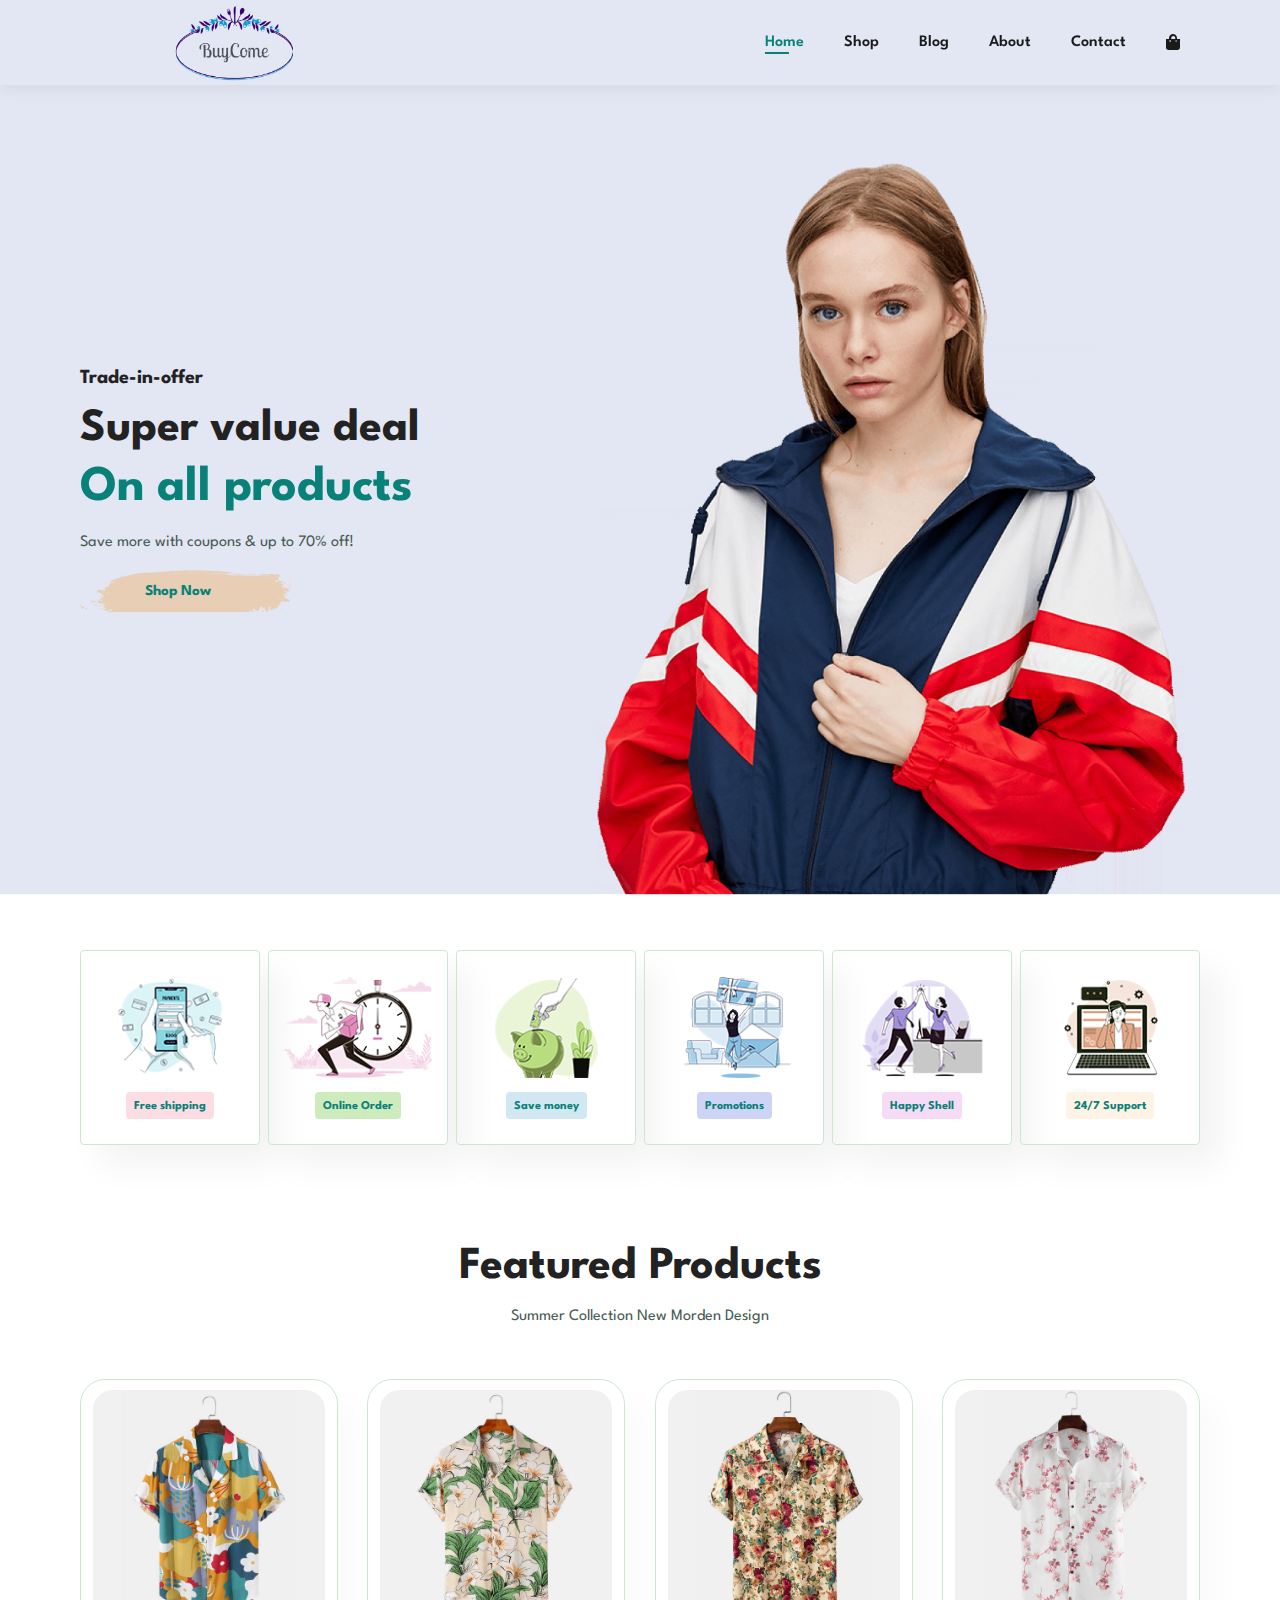
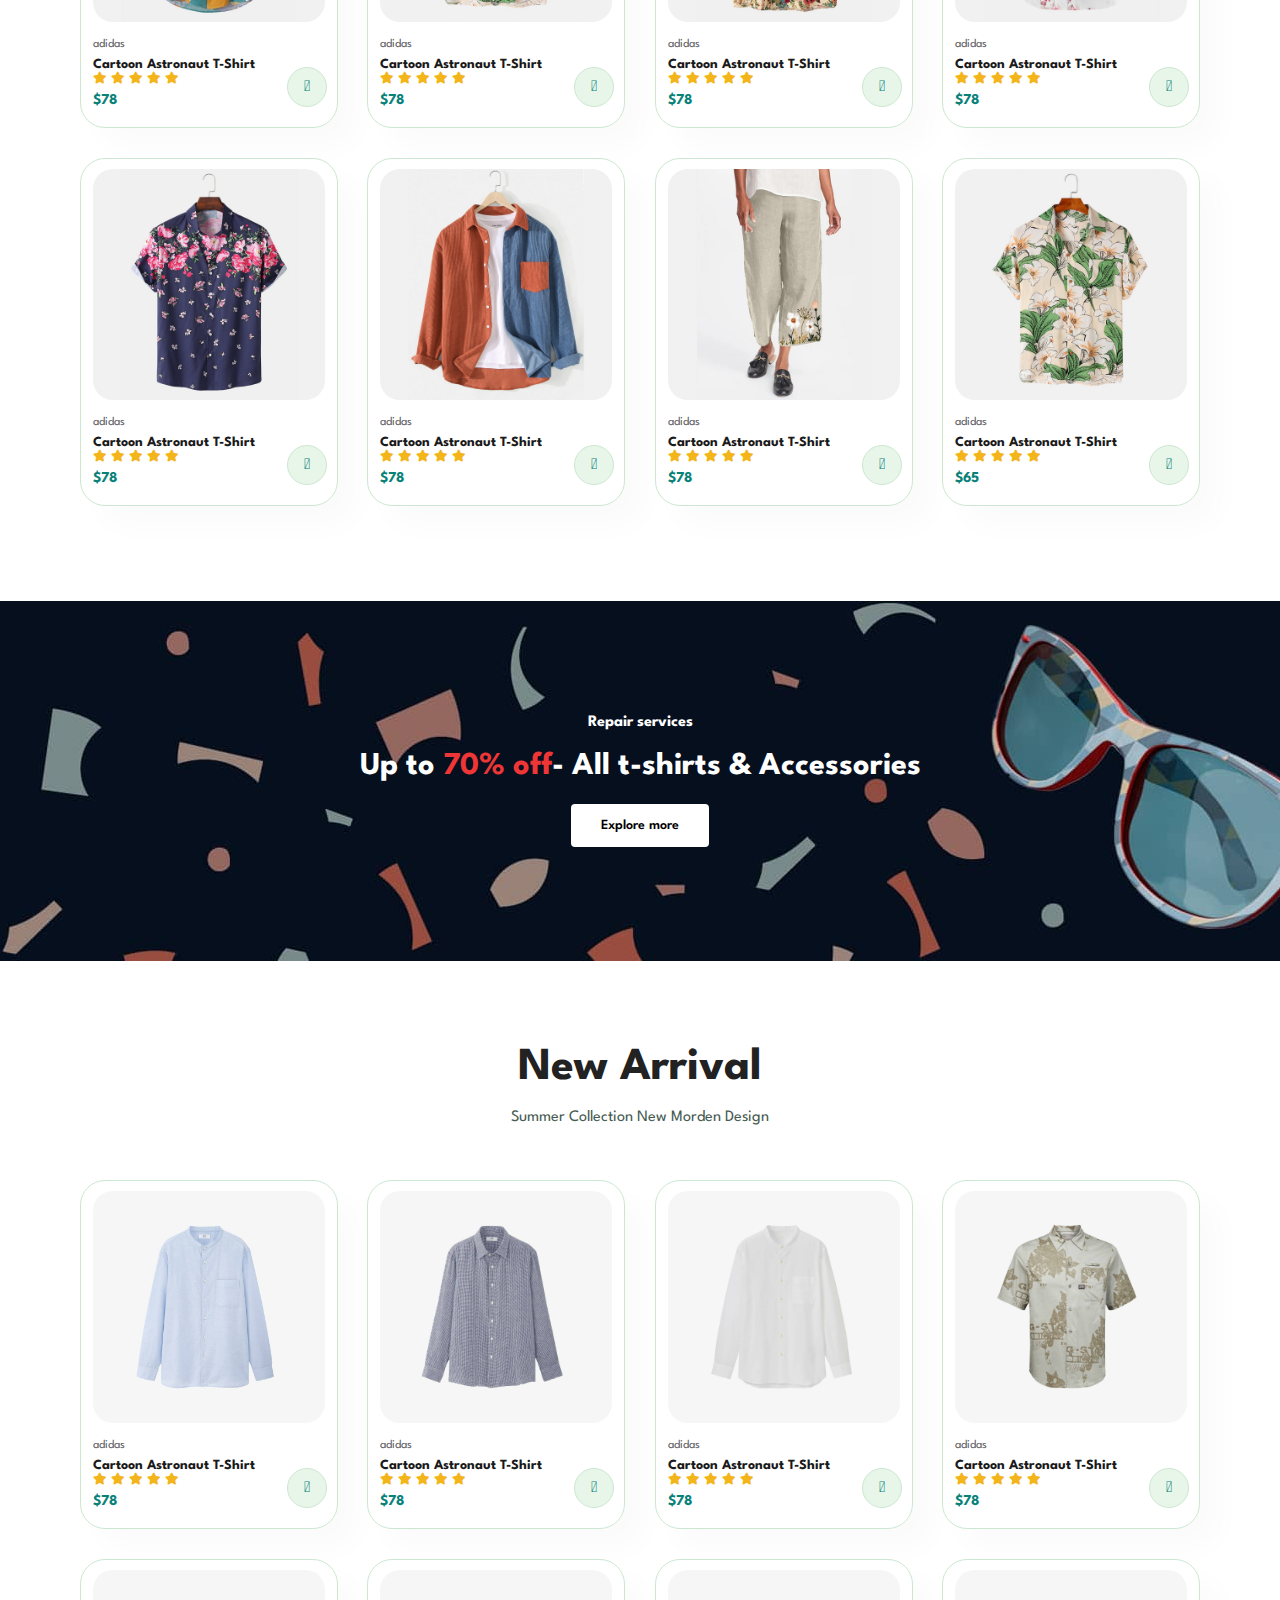
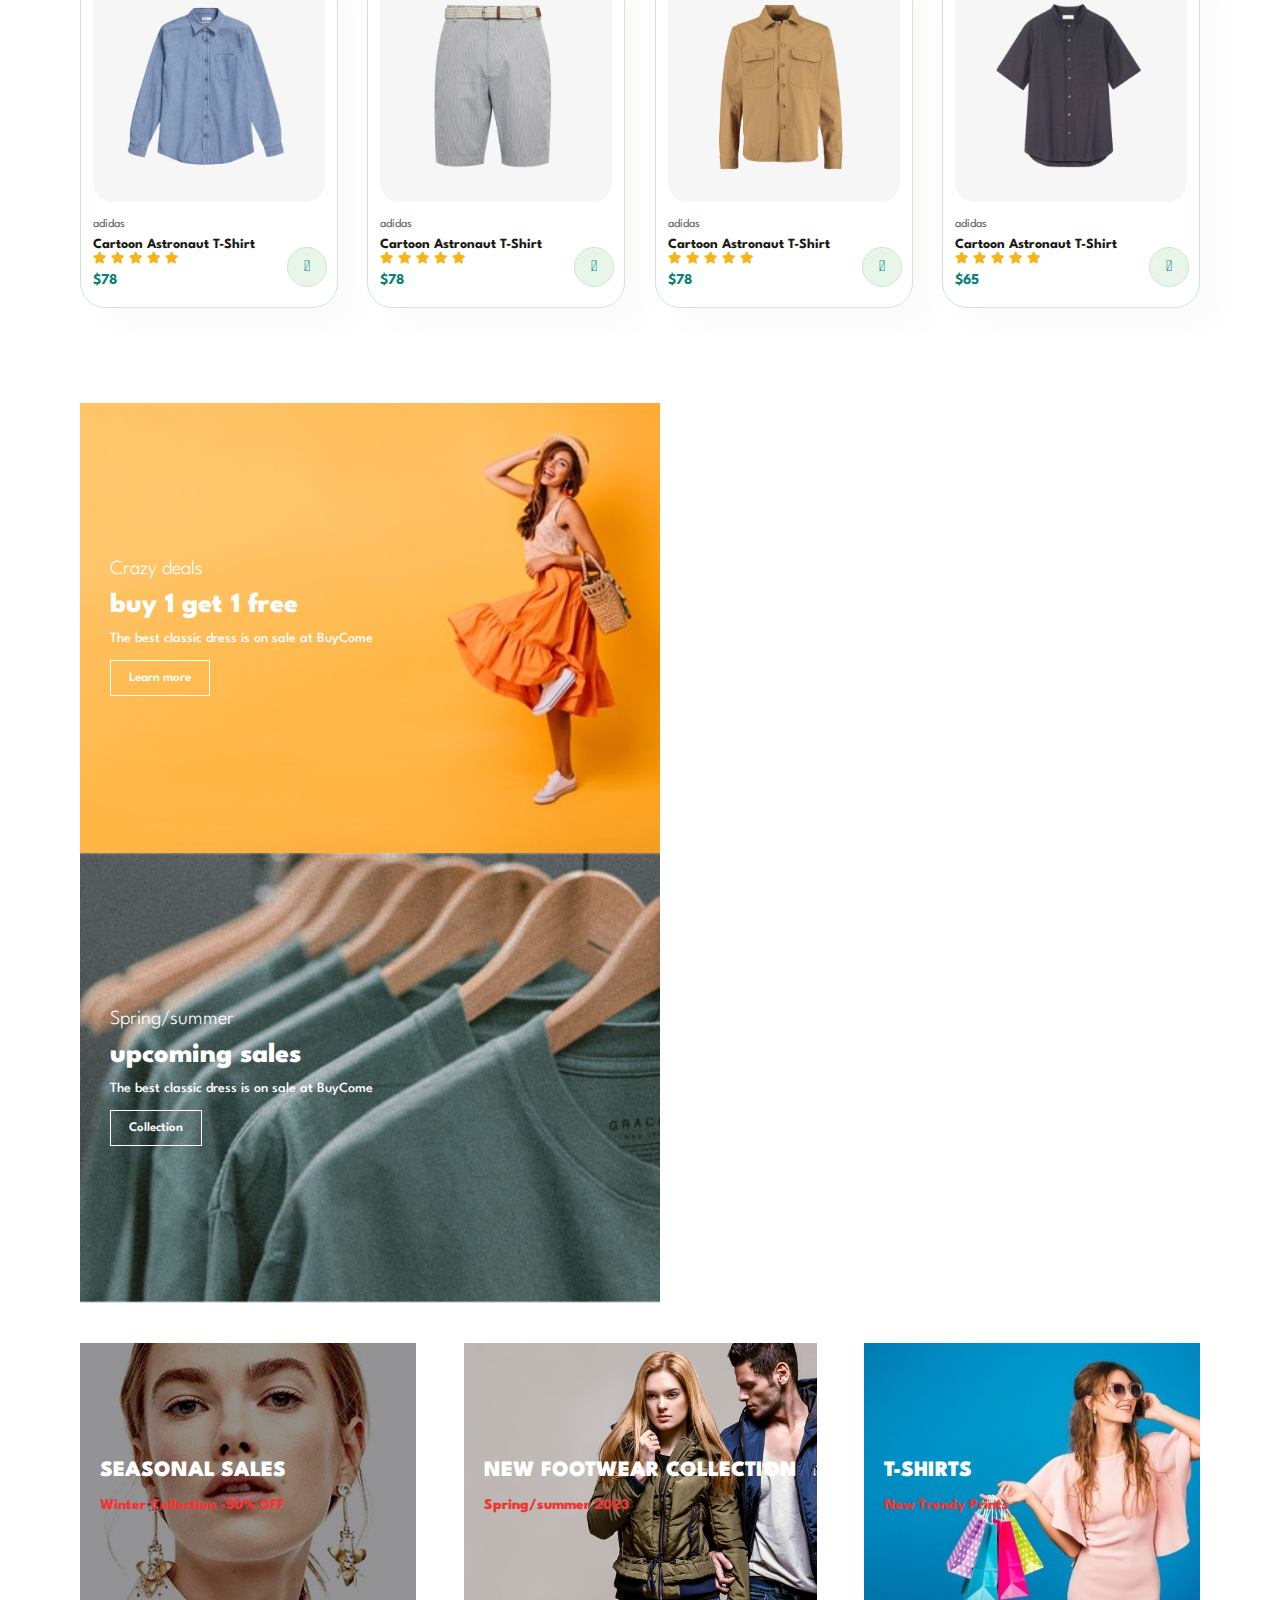
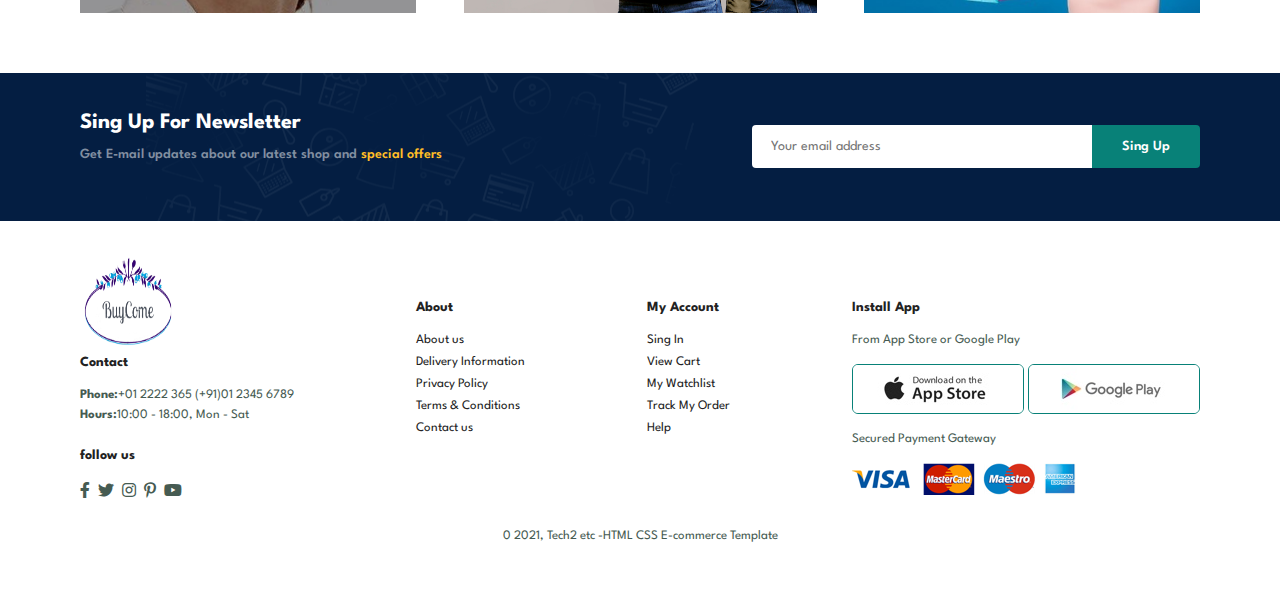
<file: E-commer website/website/index.html>
<!DOCTYPE html>
<html lang="en">

<head>
    <meta charset="UTF-8">
    <meta http-equiv="X-UA-Compatible" content="IE=edge">
    <meta name="viewport" content="width=device-width, initial-scale=1.0">
    <title>BuyCome</title>
    <link rel="stylesheet" href="https://pro.fontawesome.com/releases/v5.10.0/css/all.css" />

    <link rel="stylesheet" href="style.css">
</head>

<body>
    <section id="header">
        <a href="#"><img src="../img/buycome.png" class="logo" alt=""></a>
        <div>
            <ul id="navbar">
                <li><a href="index.html" class="active">Home</a></li>
                <li><a href="shop.html">Shop</a></li>
                <li><a href="blog.html">Blog</a></li>
                <li><a href="about.html">About</a></li>
                <li><a href="contact.html">Contact</a></li>
                <!-- <li><a href="#"><img src="../img/people/1.png" alt=""></a></li> -->
                <li id="lg-bag"><a href="cart.html"><i class="fa fa-shopping-bag"></i></a></li>
                <a href="#" id ="close"><i class="fa fa-times"></i></a>

            </ul>
        </div>
        <div id="mobile">
            <i id="bar" class="fas fa-outdent"></i>
        </div>

    </section>

    <section id="hero">
        <h4>Trade-in-offer</h4>
        <h2>Super value deal</h2>
        <h1>On all products</h1>
        <p>Save more with coupons & up to 70% off!</p>
        <button>Shop Now</button>

    </section>

    <section id="feature" class="section-p1">
        <div class="fe-box">
            <img src="../img/features/f1.png" alt="">
            <h6>Free shipping</h6>

        </div>

        <div class="fe-box">
            <img src="../img/features/f2.png" alt="">
            <h6>Online Order</h6>

        </div>
        <div class="fe-box">
            <img src="../img/features/f3.png" alt="">
            <h6>Save money </h6>

        </div>
        <div class="fe-box">
            <img src="../img/features/f4.png" alt="">
            <h6>Promotions </h6>

        </div>
        <div class="fe-box">
            <img src="../img/features/f5.png" alt="">
            <h6>Happy Shell</h6>

        </div>
        <div class="fe-box">
            <img src="../img/features/f6.png" alt="">
            <h6>24/7 Support</h6>

        </div>
    </section>

    <section id="product1" class="section-p1">
        <h2> Featured Products </h2>
        <p>Summer Collection New Morden Design</p>

        <div class="pro-container">
            <div class="pro">
                <img src="../img/products/f1.jpg" alt="">
                <div class="des">
                    <span>adidas</span>
                    <h5>Cartoon Astronaut T-Shirt</h5>
                    <div class="star">
                        <i class="fa fa-star"></i>
                        <i class="fa fa-star"></i>
                        <i class="fa fa-star"></i>
                        <i class="fa fa-star"></i>
                        <i class="fa fa-star"></i>
                    </div>
                    <h4>$78</h4>
                </div>
                <a href="#"><i class="fal fa-shopping-cart cart"> </i></a>
            </div>
            <div class="pro">
                <img src="../img/products/f2.jpg" alt="">
                <div class="des">
                    <span>adidas</span>
                    <h5>Cartoon Astronaut T-Shirt</h5>
                    <div class="star">
                        <i class="fa fa-star"></i>
                        <i class="fa fa-star"></i>
                        <i class="fa fa-star"></i>
                        <i class="fa fa-star"></i>
                        <i class="fa fa-star"></i>
                    </div>
                    <h4>$78</h4>
                </div>
                <a href="#"><i class="fal fa-shopping-cart cart"> </i></a>
            </div>
            <div class="pro">
                <img src="../img/products/f3.jpg" alt="">
                <div class="des">
                    <span>adidas</span>
                    <h5>Cartoon Astronaut T-Shirt</h5>
                    <div class="star">
                        <i class="fa fa-star"></i>
                        <i class="fa fa-star"></i>
                        <i class="fa fa-star"></i>
                        <i class="fa fa-star"></i>
                        <i class="fa fa-star"></i>
                    </div>
                    <h4>$78</h4>
                </div>
                <a href="#"><i class="fal fa-shopping-cart cart"> </i></a>
            </div>
            <div class="pro">
                <img src="../img/products/f4.jpg" alt="">
                <div class="des">
                    <span>adidas</span>
                    <h5>Cartoon Astronaut T-Shirt</h5>
                    <div class="star">
                        <i class="fa fa-star"></i>
                        <i class="fa fa-star"></i>
                        <i class="fa fa-star"></i>
                        <i class="fa fa-star"></i>
                        <i class="fa fa-star"></i>
                    </div>
                    <h4>$78</h4>
                </div>
                <a href="#"><i class="fal fa-shopping-cart cart"> </i></a>
            </div>
            <div class="pro">
                <img src="../img/products/f5.jpg" alt="">
                <div class="des">
                    <span>adidas</span>
                    <h5>Cartoon Astronaut T-Shirt</h5>
                    <div class="star">
                        <i class="fa fa-star"></i>
                        <i class="fa fa-star"></i>
                        <i class="fa fa-star"></i>
                        <i class="fa fa-star"></i>
                        <i class="fa fa-star"></i>
                    </div>
                    <h4>$78</h4>
                </div>
                <a href="#"><i class="fal fa-shopping-cart cart"> </i></a>
            </div>
            <div class="pro">
                <img src="../img/products/f6.jpg" alt="">
                <div class="des">
                    <span>adidas</span>
                    <h5>Cartoon Astronaut T-Shirt</h5>
                    <div class="star">
                        <i class="fa fa-star"></i>
                        <i class="fa fa-star"></i>
                        <i class="fa fa-star"></i>
                        <i class="fa fa-star"></i>
                        <i class="fa fa-star"></i>
                    </div>
                    <h4>$78</h4>
                </div>
                <a href="#"><i class="fal fa-shopping-cart cart"> </i></a>
            </div>
            <div class="pro">
                <img src="../img/products/f7.jpg" alt="">
                <div class="des">
                    <span>adidas</span>
                    <h5>Cartoon Astronaut T-Shirt</h5>
                    <div class="star">
                        <i class="fa fa-star"></i>
                        <i class="fa fa-star"></i>
                        <i class="fa fa-star"></i>
                        <i class="fa fa-star"></i>
                        <i class="fa fa-star"></i>
                    </div>
                    <h4>$78</h4>
                </div>
                <a href="#"><i class="fal fa-shopping-cart cart"> </i></a>
            </div>
            <div class="pro">
                <img src="../img/products/f2.jpg" alt="">
                <div class="des">
                    <span>adidas</span>
                    <h5>Cartoon Astronaut T-Shirt</h5>
                    <div class="star">
                        <i class="fa fa-star"></i>
                        <i class="fa fa-star"></i>
                        <i class="fa fa-star"></i>
                        <i class="fa fa-star"></i>
                        <i class="fa fa-star"></i>
                    </div>
                    <h4>$65</h4>
                </div>
                <a href="#"><i class="fal fa-shopping-cart cart"> </i></a>
            </div>
        </div>
    </section>

    <section id="banner" class="section-m1">
        <h4>Repair services</h4>
        <h2>Up to <span>70% off</span>- All t-shirts & Accessories</h2>
        <button class="normal">Explore more</button>
    </section>

    <section id="product1" class="section-p1">
        <h2> New Arrival</h2>
        </h2>
        <p>Summer Collection New Morden Design</p>

        <div class="pro-container">
            <div class="pro">
                <img src="../img/products/n1.jpg" alt="">
                <div class="des">
                    <span>adidas</span>
                    <h5>Cartoon Astronaut T-Shirt</h5>
                    <div class="star">
                        <i class="fa fa-star"></i>
                        <i class="fa fa-star"></i>
                        <i class="fa fa-star"></i>
                        <i class="fa fa-star"></i>
                        <i class="fa fa-star"></i>
                    </div>
                    <h4>$78</h4>
                </div>
                <a href="#"><i class="fal fa-shopping-cart cart"> </i></a>
            </div>
            <div class="pro">
                <img src="../img/products/n2.jpg" alt="">
                <div class="des">
                    <span>adidas</span>
                    <h5>Cartoon Astronaut T-Shirt</h5>
                    <div class="star">
                        <i class="fa fa-star"></i>
                        <i class="fa fa-star"></i>
                        <i class="fa fa-star"></i>
                        <i class="fa fa-star"></i>
                        <i class="fa fa-star"></i>
                    </div>
                    <h4>$78</h4>
                </div>
                <a href="#"><i class="fal fa-shopping-cart cart"> </i></a>
            </div>
            <div class="pro">
                <img src="../img/products/n3.jpg" alt="">
                <div class="des">
                    <span>adidas</span>
                    <h5>Cartoon Astronaut T-Shirt</h5>
                    <div class="star">
                        <i class="fa fa-star"></i>
                        <i class="fa fa-star"></i>
                        <i class="fa fa-star"></i>
                        <i class="fa fa-star"></i>
                        <i class="fa fa-star"></i>
                    </div>
                    <h4>$78</h4>
                </div>
                <a href="#"><i class="fal fa-shopping-cart cart"> </i></a>
            </div>
            <div class="pro">
                <img src="../img/products/n4.jpg" alt="">
                <div class="des">
                    <span>adidas</span>
                    <h5>Cartoon Astronaut T-Shirt</h5>
                    <div class="star">
                        <i class="fa fa-star"></i>
                        <i class="fa fa-star"></i>
                        <i class="fa fa-star"></i>
                        <i class="fa fa-star"></i>
                        <i class="fa fa-star"></i>
                    </div>
                    <h4>$78</h4>
                </div>
                <a href="#"><i class="fal fa-shopping-cart cart"> </i></a>
            </div>
            <div class="pro">
                <img src="../img/products/n5.jpg" alt="">
                <div class="des">
                    <span>adidas</span>
                    <h5>Cartoon Astronaut T-Shirt</h5>
                    <div class="star">
                        <i class="fa fa-star"></i>
                        <i class="fa fa-star"></i>
                        <i class="fa fa-star"></i>
                        <i class="fa fa-star"></i>
                        <i class="fa fa-star"></i>
                    </div>
                    <h4>$78</h4>
                </div>
                <a href="#"><i class="fal fa-shopping-cart cart"> </i></a>
            </div>
            <div class="pro">
                <img src="../img/products/n6.jpg" alt="">
                <div class="des">
                    <span>adidas</span>
                    <h5>Cartoon Astronaut T-Shirt</h5>
                    <div class="star">
                        <i class="fa fa-star"></i>
                        <i class="fa fa-star"></i>
                        <i class="fa fa-star"></i>
                        <i class="fa fa-star"></i>
                        <i class="fa fa-star"></i>
                    </div>
                    <h4>$78</h4>
                </div>
                <a href="#"><i class="fal fa-shopping-cart cart"> </i></a>
            </div>
            <div class="pro">
                <img src="../img/products/n7.jpg" alt="">
                <div class="des">
                    <span>adidas</span>
                    <h5>Cartoon Astronaut T-Shirt</h5>
                    <div class="star">
                        <i class="fa fa-star"></i>
                        <i class="fa fa-star"></i>
                        <i class="fa fa-star"></i>
                        <i class="fa fa-star"></i>
                        <i class="fa fa-star"></i>
                    </div>
                    <h4>$78</h4>
                </div>
                <a href="#"><i class="fal fa-shopping-cart cart"> </i></a>
            </div>
            <div class="pro">
                <img src="../img/products/n8.jpg" alt="">
                <div class="des">
                    <span>adidas</span>
                    <h5>Cartoon Astronaut T-Shirt</h5>
                    <div class="star">
                        <i class="fa fa-star"></i>
                        <i class="fa fa-star"></i>
                        <i class="fa fa-star"></i>
                        <i class="fa fa-star"></i>
                        <i class="fa fa-star"></i>
                    </div>
                    <h4>$65</h4>
                </div>
                <a href="#"><i class="fal fa-shopping-cart cart"> </i></a>
            </div>
        </div>
    </section>

    <section id="sm-banner" class="section-p1">
        <div class="banner-box">
            <h4>Crazy deals</h4>
            <h2>buy 1 get 1 free</h2>
            <span>The best classic dress is on sale at BuyCome</span>
            <button class="white">Learn more</button>
        </div>
        <div class="banner-box banner-box2">
            <h4>Spring/summer</h4>
            <h2>upcoming sales</h2>
            <span>The best classic dress is on sale at BuyCome</span>
            <button class="white">Collection</button>
        </div>

    </section>

    <section id="banner3">
        <div class="banner-box ">

            <h2>SEASONAL SALES</h2>
            <h3>Winter Collection -50% OFF</h3>

        </div>
        <div class="banner-box banner-box2">

            <h2>NEW FOOTWEAR COLLECTION</h2>
            <h3>Spring/summer 2023</h3>

        </div>
        <div class="banner-box  banner-box3">

            <h2>T-SHIRTS</h2>
            <h3>New Trendy Prints</h3>

        </div>

    </section>

    <section id="newslatter" class="section-p1 section-m1">
        <div class="newstext">
            <h4>Sing Up For Newsletter</h4>
            <p>Get E-mail updates about our latest shop and <span>special offers</span></p>
        </div>
        <div class="form">
            <input type="text" placeholder="Your email address">
            <button class="normal">Sing Up</button>
        </div>
    </section>


    <footer class="section-p1">
        <div class="col">
            <img src="../img/buycome2.png" alt="" class="logo">
            <h4>Contact </h4>
            <p><strong>Phone:</strong>+01 2222 365 (+91)01 2345 6789</p>
            <p><strong>Hours:</strong>10:00 - 18:00, Mon - Sat</p>
            <div class="follow">
                <h4>follow us</h4>
                <div class="icon">
                    <i class="fab fa-facebook-f"></i>
                    <i class="fab fa-twitter"></i>
                    <i class="fab fa-instagram"></i>
                    <i class="fab fa-pinterest-p"></i>
                    <i class="fab fa-youtube"></i>
                </div>
            </div>
        </div>
        <div class="col">
            <h4>About</h4>
            <a href="#">About us</a>
            <a href="#">Delivery Information</a>
            <a href="#">Privacy Policy</a>
            <a href="#">Terms & Conditions</a>
            <a href="#">Contact us</a>
        </div>
        <div class="col">
            <h4>My Account</h4>
            <a href="#">Sing In</a>
            <a href="#">View Cart</a>
            <a href="#">My Watchlist</a>
            <a href="#">Track My Order</a>
            <a href="#">Help</a>
        </div>

        <div class="col install">
            <h4>Install App</h4>
            <p>From App Store or Google Play</p>
            <div class="row">
                <img src="../img/pay/app.jpg" alt="">
                <img src="../img/pay/play.jpg" alt="">
            </div>
            <p>Secured Payment Gateway</p>
            <img src="../img/pay/pay.png" alt="">

        </div>
        <div class="copyright">
            <p> 0 2021, Tech2 etc -HTML CSS E-commerce Template</p>
        </div>


    </footer>

    <!-- scripts file -->
    <script src="scripts.js"></script>
</body>

</html>
</file>
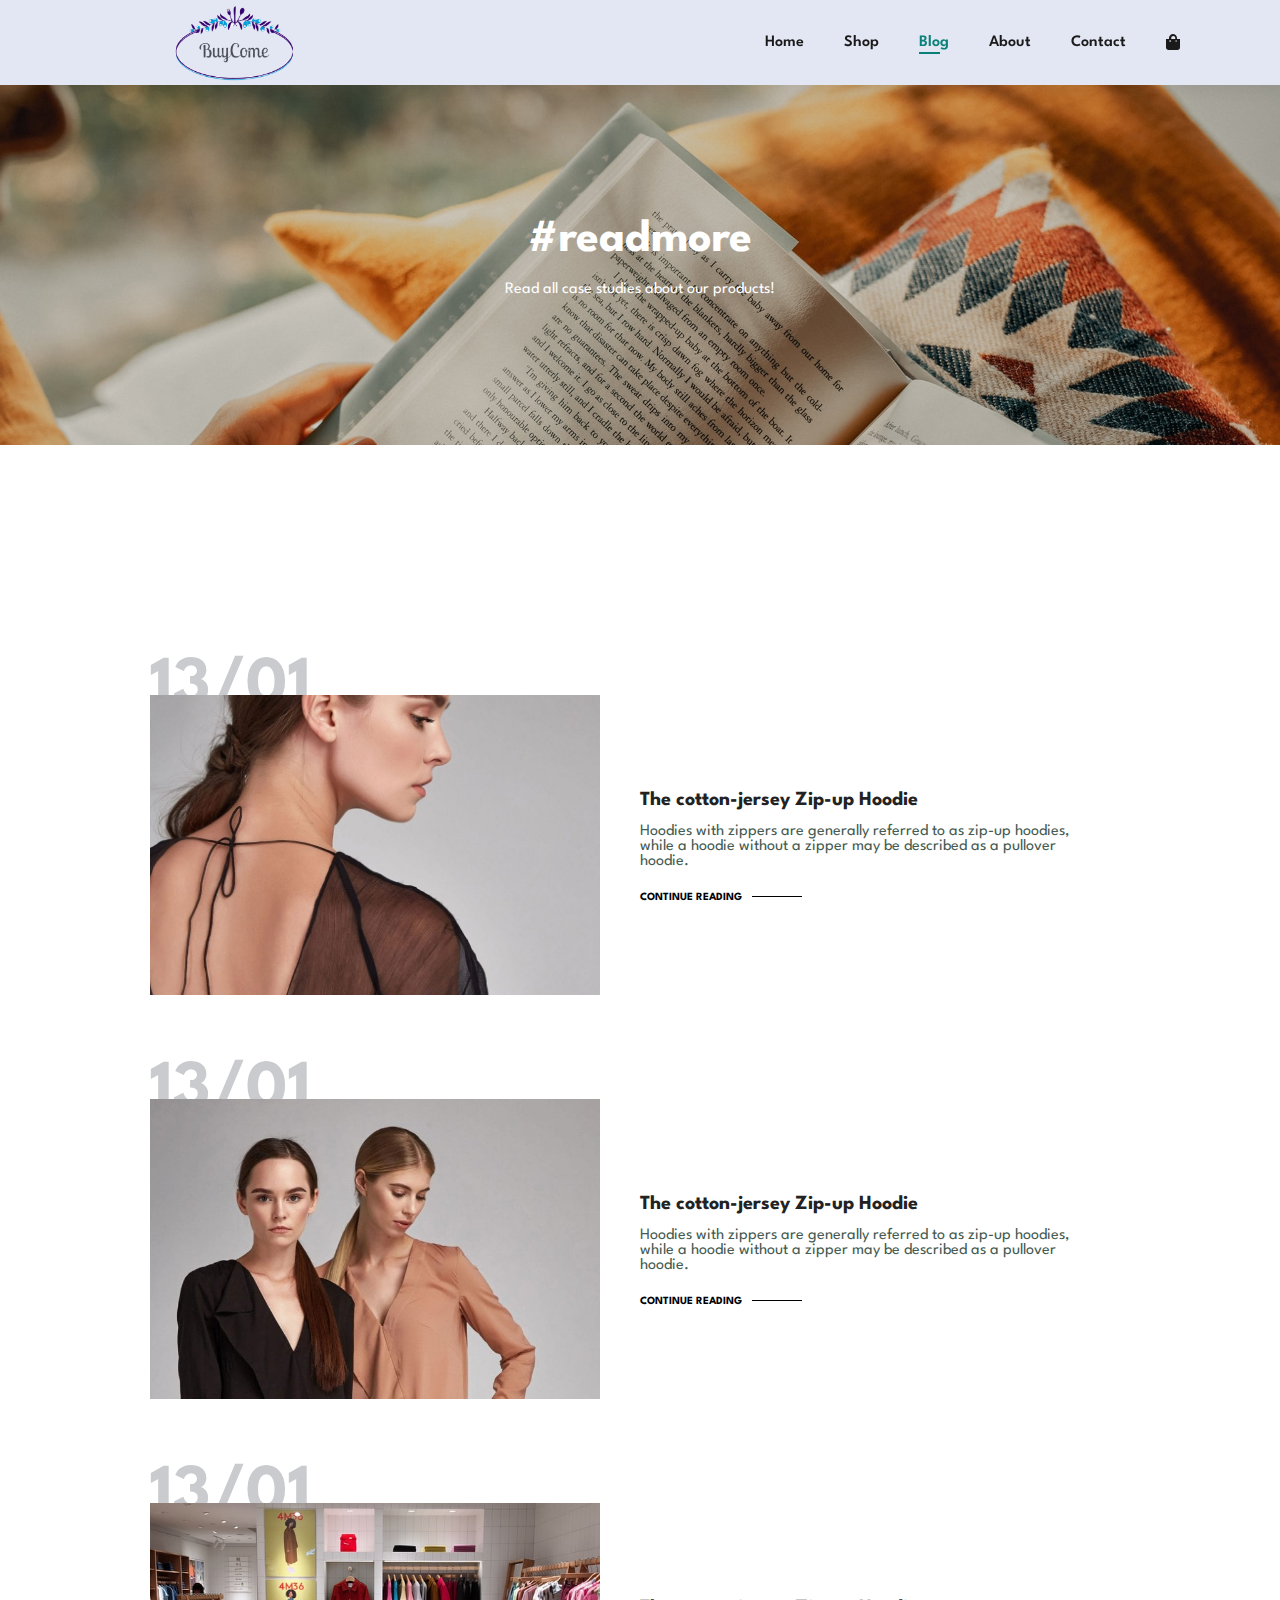
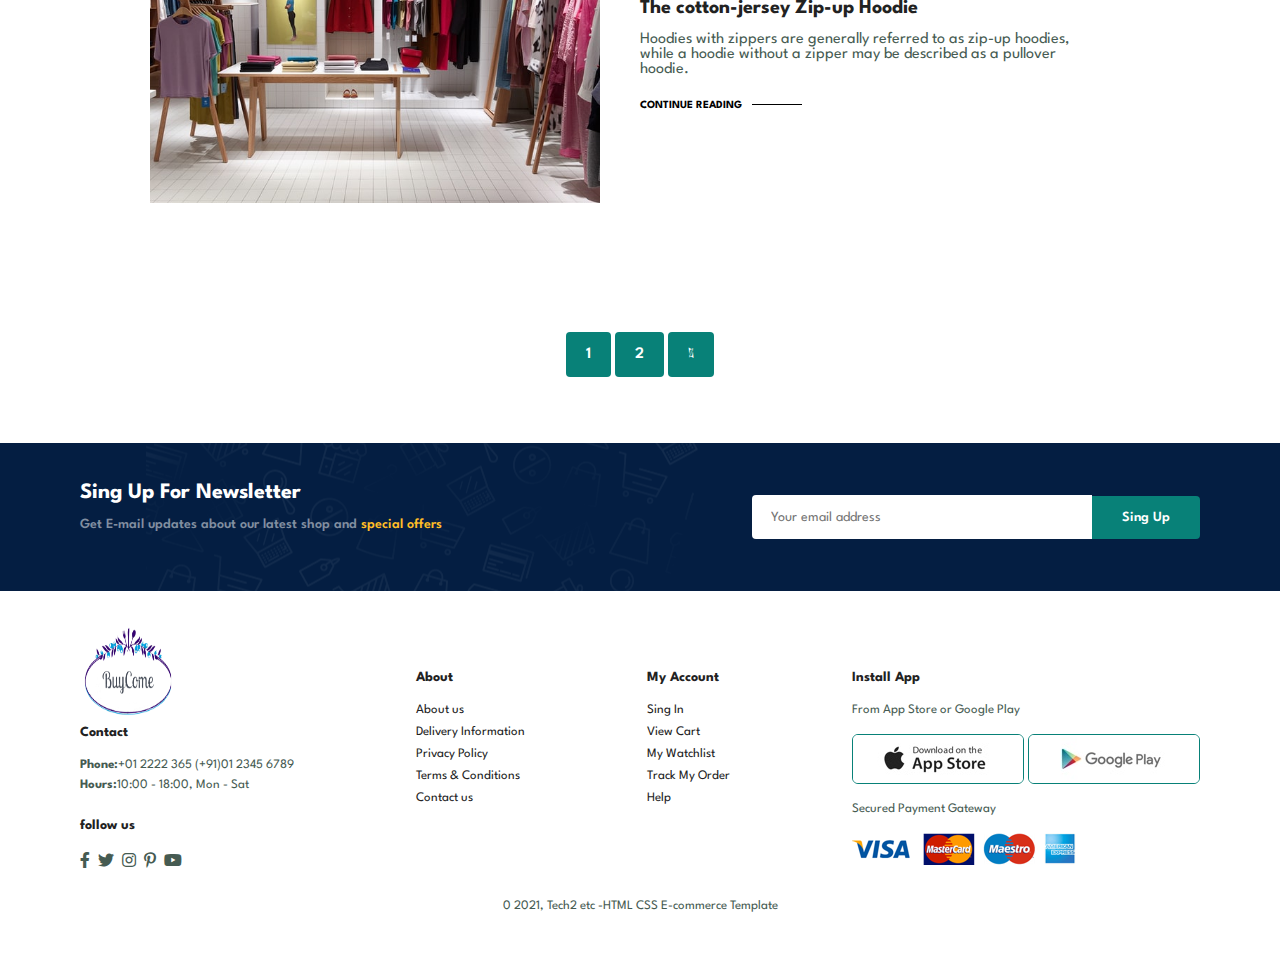
<file: E-commer website/website/blog.html>
<!DOCTYPE html>
<html lang="en">

<head>
    <meta charset="UTF-8">
    <meta http-equiv="X-UA-Compatible" content="IE=edge">
    <meta name="viewport" content="width=device-width, initial-scale=1.0">
    <title>BuyCome</title>
    <link rel="stylesheet" href="https://pro.fontawesome.com/releases/v5.10.0/css/all.css" />

    <link rel="stylesheet" href="style.css">
</head>

<body>
    <section id="header">
        <a href="#"><img src="../img/buycome.png" class="logo" alt=""></a>
        <div>
            <ul id="navbar">
                <li><a href="index.html">Home</a></li>
                <li><a href="shop.html">Shop</a></li>
                <li><a href="blog.html" class="active">Blog</a></li>
                <li><a href="about.html">About</a></li>
                <li><a href="contact.html">Contact</a></li>
                <li id="lg-bag"><a href="cart.html"><i class="fa fa-shopping-bag"></i></a></li>
                <a href="#" id="close"><i class="fa fa-times"></i></a>

            </ul>
        </div>
        <div id="mobile">
            <i id="bar" class="fas fa-outdent"></i>
        </div>

    </section>

    <section id="page-header" class="blog-header">

        <h2>#readmore</h2>

        <p>Read all case studies about our products!</p>


    </section>

    <section id="blog">
        <div class="blog-box">
            <div class="blog-img">
                <img src="../img/blog/b1.jpg" alt="">
            </div>
            <div class="blog-details">
                <h4>The cotton-jersey Zip-up Hoodie</h4>
                <p>Hoodies with zippers are generally referred to as zip-up hoodies, while a hoodie without a zipper
                    may be described as a pullover hoodie.</p>
                    <a href="#">CONTINUE READING</a>
            </div>
            <h1>13/01</h1>
        </div>
        <div class="blog-box">
            <div class="blog-img">
                <img src="../img/blog/b2.jpg" alt="">
            </div>
            <div class="blog-details">
                <h4>The cotton-jersey Zip-up Hoodie</h4>
                <p>Hoodies with zippers are generally referred to as zip-up hoodies, while a hoodie without a zipper
                    may be described as a pullover hoodie.</p>
                    <a href="#">CONTINUE READING</a>
            </div>
            <h1>13/01</h1>
        </div>
        <div class="blog-box">
            <div class="blog-img">
                <img src="../img/blog/b3.jpg" alt="">
            </div>
            <div class="blog-details">
                <h4>The cotton-jersey Zip-up Hoodie</h4>
                <p>Hoodies with zippers are generally referred to as zip-up hoodies, while a hoodie without a zipper
                    may be described as a pullover hoodie.</p>
                    <a href="#">CONTINUE READING</a>
            </div>
            <h1>13/01</h1>
        </div>

    </section>

    <section id="pagination" class="section-p1">
        <a href="#">1</a>
        <a href="#">2</a>
        <a href="#"><i class="fal fa-long-arrow-alt-right"></i></a>

    </section>
    <section>

    </section>


    <section id="newslatter" class="section-p1 section-m1">
        <div class="newstext">
            <h4>Sing Up For Newsletter</h4>
            <p>Get E-mail updates about our latest shop and <span>special offers</span></p>
        </div>
        <div class="form">
            <input type="text" placeholder="Your email address">
            <button class="normal">Sing Up</button>
        </div>
    </section>


    <footer class="section-p1">
        <div class="col">
            <img src="../img/buycome2.png" alt="" class="logo">
            <h4>Contact </h4>
            <p><strong>Phone:</strong>+01 2222 365 (+91)01 2345 6789</p>
            <p><strong>Hours:</strong>10:00 - 18:00, Mon - Sat</p>
            <div class="follow">
                <h4>follow us</h4>
                <div class="icon">
                    <i class="fab fa-facebook-f"></i>
                    <i class="fab fa-twitter"></i>
                    <i class="fab fa-instagram"></i>
                    <i class="fab fa-pinterest-p"></i>
                    <i class="fab fa-youtube"></i>
                </div>
            </div>
        </div>
        <div class="col">
            <h4>About</h4>
            <a href="#">About us</a>
            <a href="#">Delivery Information</a>
            <a href="#">Privacy Policy</a>
            <a href="#">Terms & Conditions</a>
            <a href="#">Contact us</a>
        </div>
        <div class="col">
            <h4>My Account</h4>
            <a href="#">Sing In</a>
            <a href="#">View Cart</a>
            <a href="#">My Watchlist</a>
            <a href="#">Track My Order</a>
            <a href="#">Help</a>
        </div>

        <div class="col install">
            <h4>Install App</h4>
            <p>From App Store or Google Play</p>
            <div class="row">
                <img src="../img/pay/app.jpg" alt="">
                <img src="../img/pay/play.jpg" alt="">
            </div>
            <p>Secured Payment Gateway</p>
            <img src="../img/pay/pay.png" alt="">

        </div>
        <div class="copyright">
            <p> 0 2021, Tech2 etc -HTML CSS E-commerce Template</p>
        </div>


    </footer>

    <!-- scripts file -->
    <script src="scripts.js"></script>
</body>

</html>
</file>
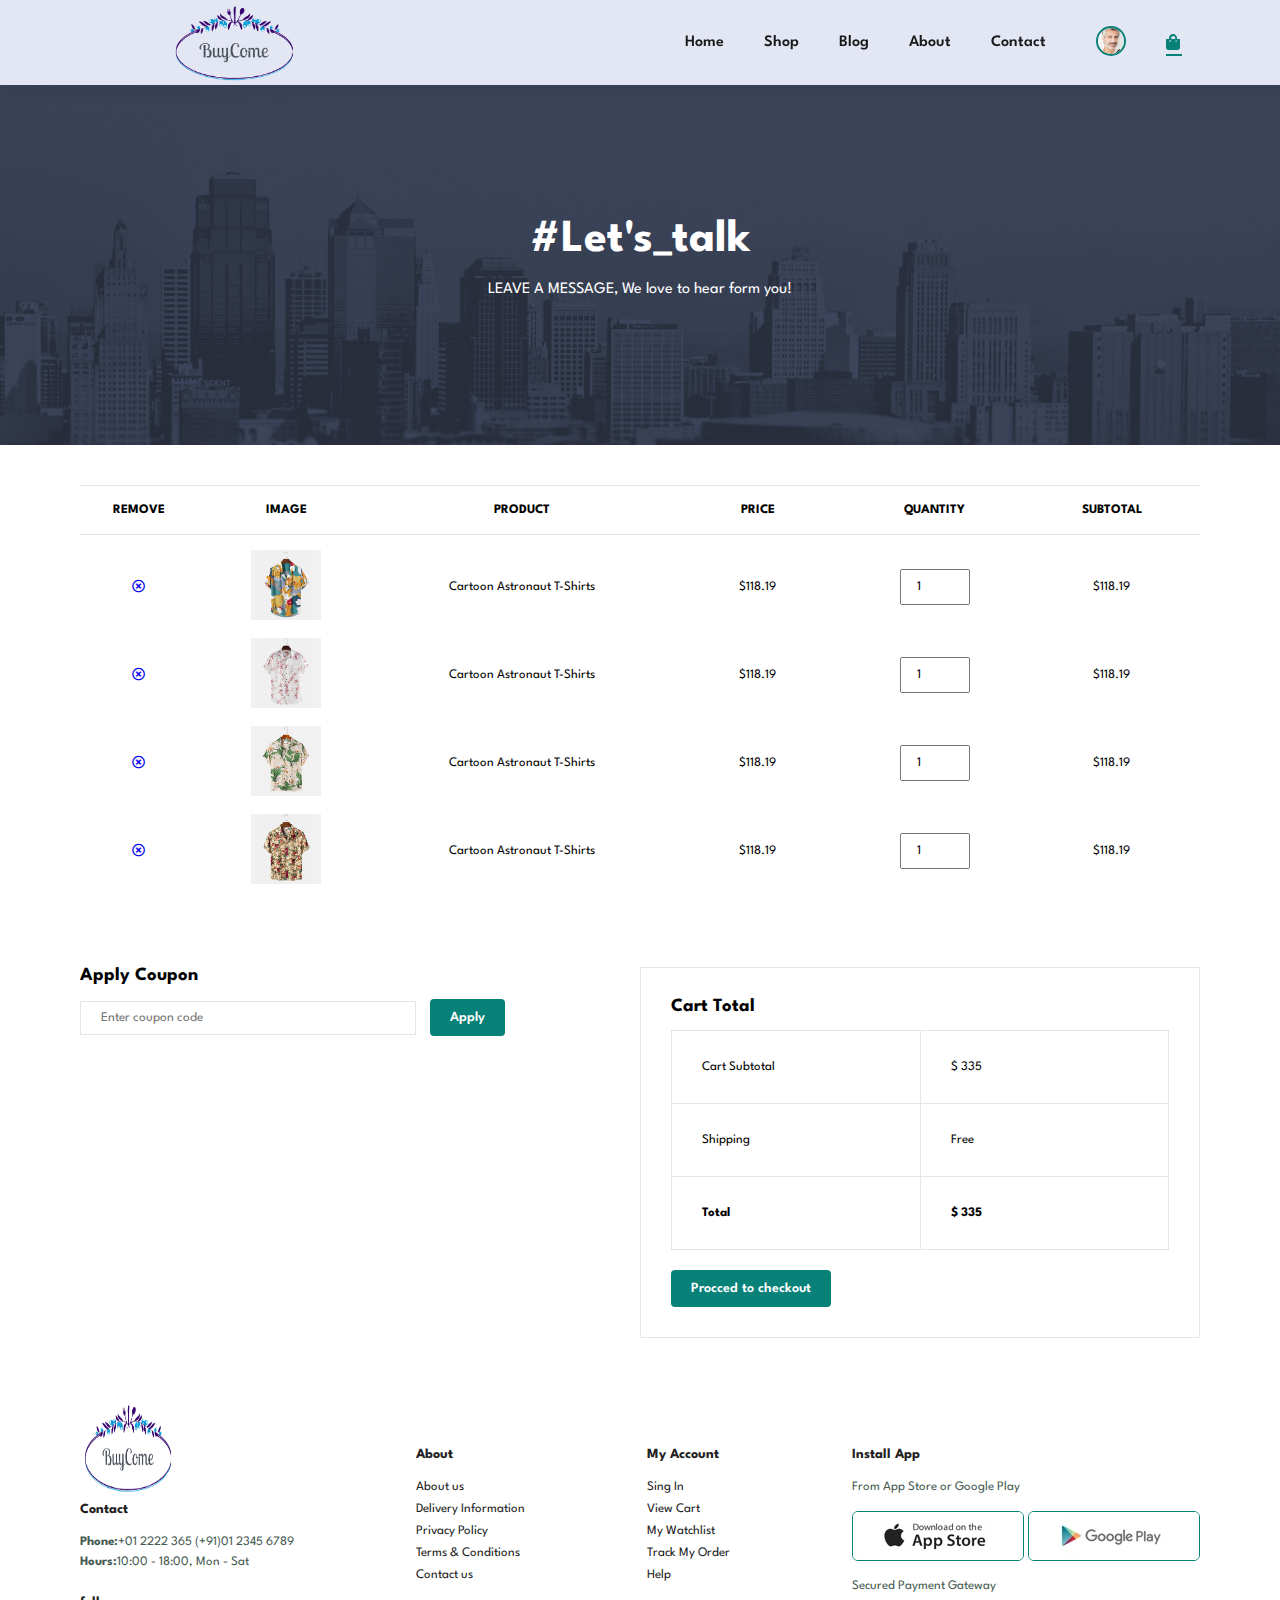
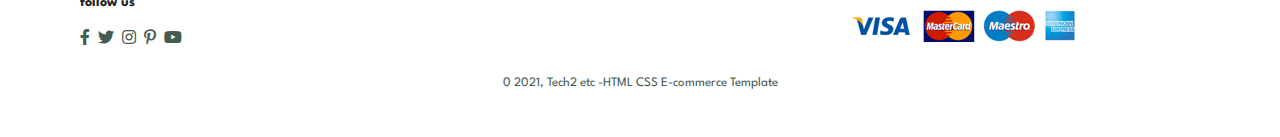
<file: E-commer website/website/cart.html>
<!DOCTYPE html>
<html lang="en">

<head>
    <meta charset="UTF-8">
    <meta http-equiv="X-UA-Compatible" content="IE=edge">
    <meta name="viewport" content="width=device-width, initial-scale=1.0">
    <title>BuyCome</title>
    <link rel="stylesheet" href="https://pro.fontawesome.com/releases/v5.10.0/css/all.css" />

    <link rel="stylesheet" href="style.css">
</head>

<body>
    <section id="header">
        <a href="#"><img src="../img/buycome.png" class="logo" alt=""></a>
        <div>
            <ul id="navbar">
                <li><a href="index.html">Home</a></li>
                <li><a href="shop.html">Shop</a></li>
                <li><a href="blog.html">Blog</a></li>
                <li><a href="about.html">About</a></li>
                <li><a href="contact.html">Contact</a></li>
                <li><a href="login.html"><img src="../img/people/1.png" alt=""></a></li>
                <li id="lg-bag"><a href="cart.html" class="active"><i class="fa fa-shopping-bag"></i></a></li>
                <a href="#" id="close"><i class="fa fa-times"></i></a>

            </ul>
        </div>
        <div id="mobile">
            <i id="bar" class="fas fa-outdent"></i>
        </div>

    </section>

    <section id="page-header" class="about-header">
        <h2>#Let's_talk</h2>
        <p>LEAVE A MESSAGE, We love to hear form you!</p>
    </section>

    <section id="cart" class="section-p1">
        <table width="100%">
            <thead>
                <tr>
                    <td>Remove</td>
                    <td>Image</td>
                    <td>Product</td>
                    <td>Price</td>
                    <td>Quantity</td>
                    <td>Subtotal</td>
                </tr>
            </thead>
            <tbody id="add-item">
                <tr>
                    <td><a href="#"> <i class="far fa-times-circle"></i></a></td>
                    <td><img src="../img/products/f1.jpg" alt=""></td>
                    <td>Cartoon Astronaut T-Shirts</td>
                    <td>$118.19</td>
                    <td><input type="number" value="1"></td>
                    <td>$118.19</td>

                </tr>
                <tr>
                    <td><a href="#"> <i class="far fa-times-circle"></i></a></td>
                    <td><img src="../img/products/f4.jpg" alt=""></td>
                    <td>Cartoon Astronaut T-Shirts</td>
                    <td>$118.19</td>
                    <td><input type="number" value="1"></td>
                    <td>$118.19</td>

                </tr>
                <tr>
                    <td><a href="#"> <i class="far fa-times-circle"></i></a></td>
                    <td><img src="../img/products/f2.jpg" alt=""></td>
                    <td>Cartoon Astronaut T-Shirts</td>
                    <td>$118.19</td>
                    <td><input type="number" value="1"></td>
                    <td>$118.19</td>

                </tr>
                <tr>
                    <td><a href="#"> <i class="far fa-times-circle"></i></a></td>
                    <td><img src="../img/products/f3.jpg" alt=""></td>
                    <td>Cartoon Astronaut T-Shirts</td>
                    <td>$118.19</td>
                    <td><input type="number" value="1"></td>
                    <td>$118.19</td>

                </tr>
            </tbody>

        </table>

    </section>

    <section id="cart-add" class="section-p1">
        <div id="coupon">
            <h3>Apply Coupon</h3>
            <div>
                <input type="text" placeholder="Enter coupon code">
                <button class="normal">Apply</button>

            </div>
        </div>

        <div id="subtotal">
            <h3>Cart Total</h3>
            <table>
                <tr>
                    <td>Cart Subtotal</td>
                    <td>$ 335</td>
                </tr>
                <tr>
                    <td>Shipping </td>
                    <td>Free</td>
                </tr>
                <tr>
                    <td style="font-weight: 700;">Total</td>
                    <td style="font-weight: 700;">$ 335</td>
                </tr>
            </table>
            <button class="normal" id="paymentButton">Procced to checkout</button>
        </div>

    </section>



    <footer class="section-p1">
        <div class="col">
            <img src="../img/buycome2.png" alt="" class="logo">
            <h4>Contact </h4>
            <p><strong>Phone:</strong>+01 2222 365 (+91)01 2345 6789</p>
            <p><strong>Hours:</strong>10:00 - 18:00, Mon - Sat</p>
            <div class="follow">
                <h4>follow us</h4>
                <div class="icon">
                    <i class="fab fa-facebook-f"></i>
                    <i class="fab fa-twitter"></i>
                    <i class="fab fa-instagram"></i>
                    <i class="fab fa-pinterest-p"></i>
                    <i class="fab fa-youtube"></i>
                </div>
            </div>
        </div>
        <div class="col">
            <h4>About</h4>
            <a href="#">About us</a>
            <a href="#">Delivery Information</a>
            <a href="#">Privacy Policy</a>
            <a href="#">Terms & Conditions</a>
            <a href="#">Contact us</a>
        </div>
        <div class="col">
            <h4>My Account</h4>
            <a href="#">Sing In</a>
            <a href="#">View Cart</a>
            <a href="#">My Watchlist</a>
            <a href="#">Track My Order</a>
            <a href="#">Help</a>
        </div>

        <div class="col install">
            <h4>Install App</h4>
            <p>From App Store or Google Play</p>
            <div class="row">
                <img src="../img/pay/app.jpg" alt="">
                <img src="../img/pay/play.jpg" alt="">
            </div>
            <p>Secured Payment Gateway</p>
            <img src="../img/pay/pay.png" alt="">

        </div>
        <div class="copyright">
            <p> 0 2021, Tech2 etc -HTML CSS E-commerce Template</p>
        </div>


    </footer>

    <!-- scripts file -->
    <script src="scripts.js"></script>
    <script src="https://checkout.rozarpay.com/v1/checkout.js"></script>

</body>

</html>
</file>
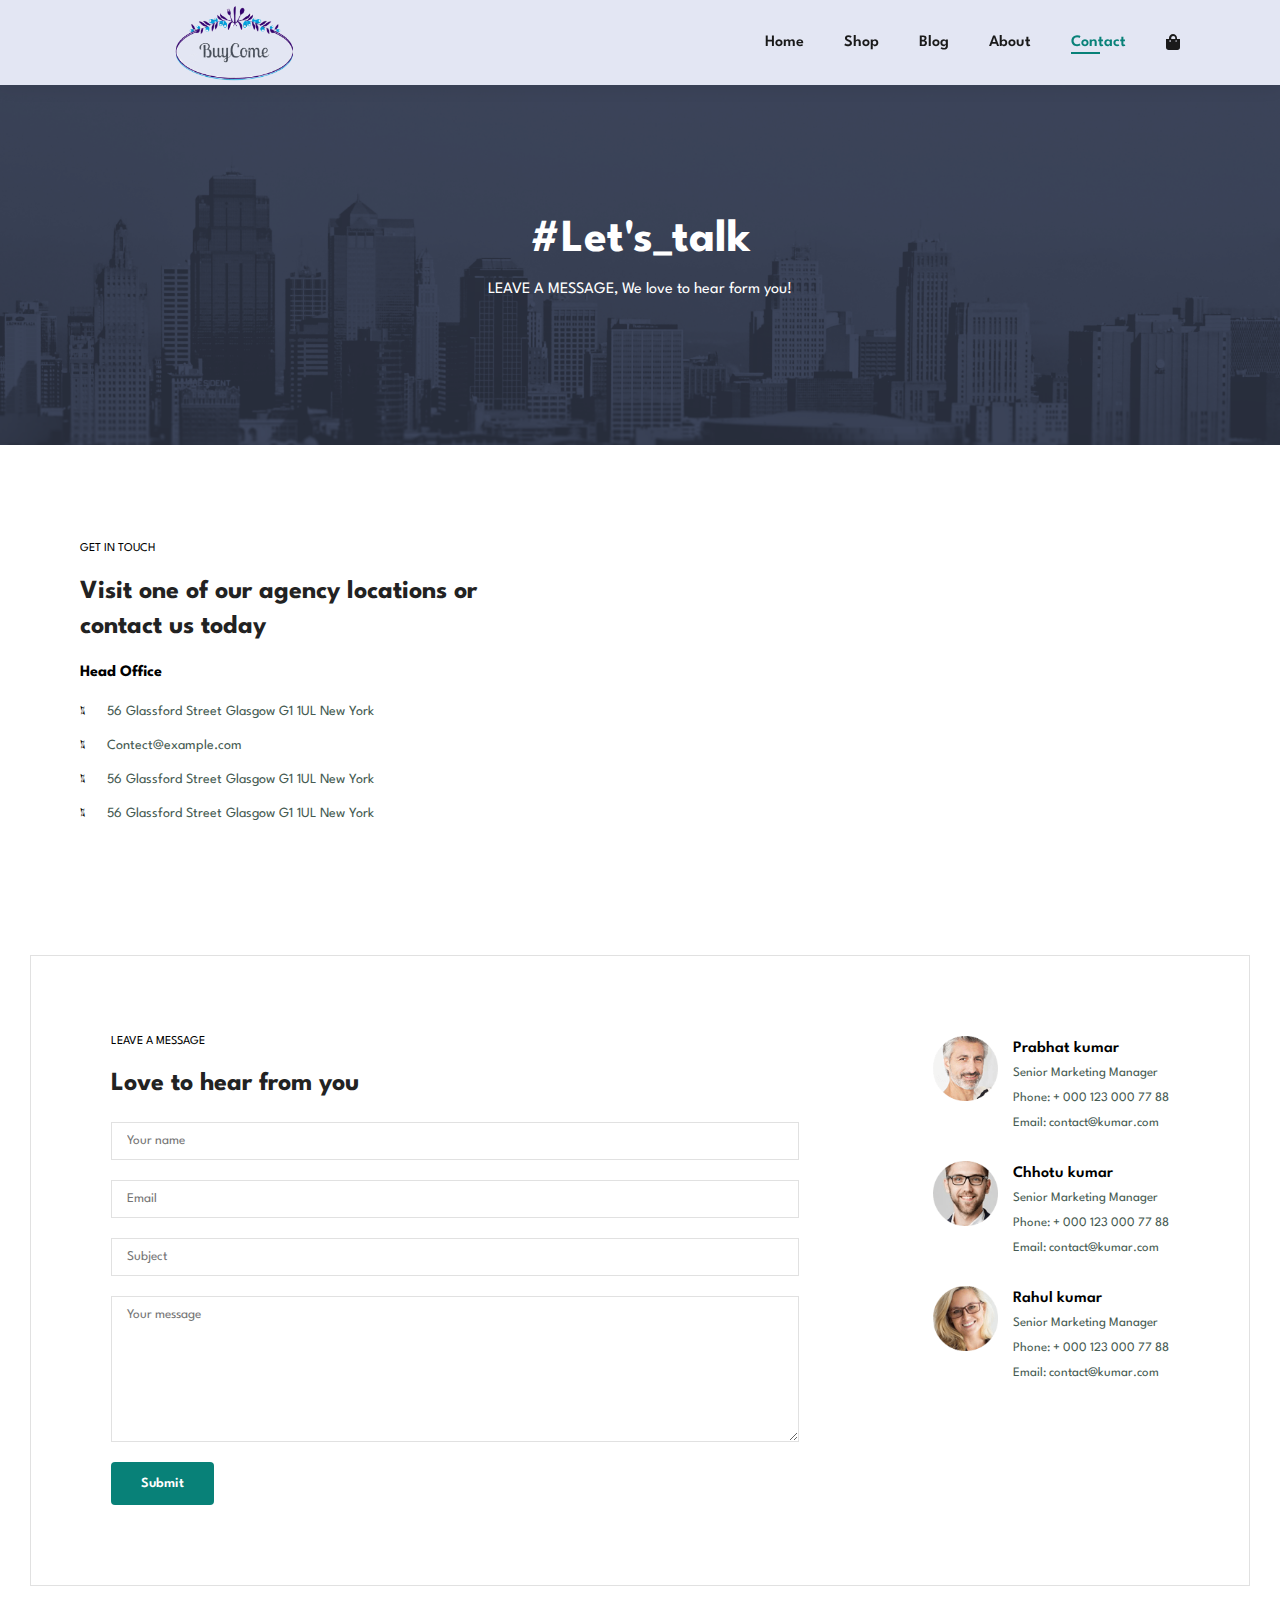
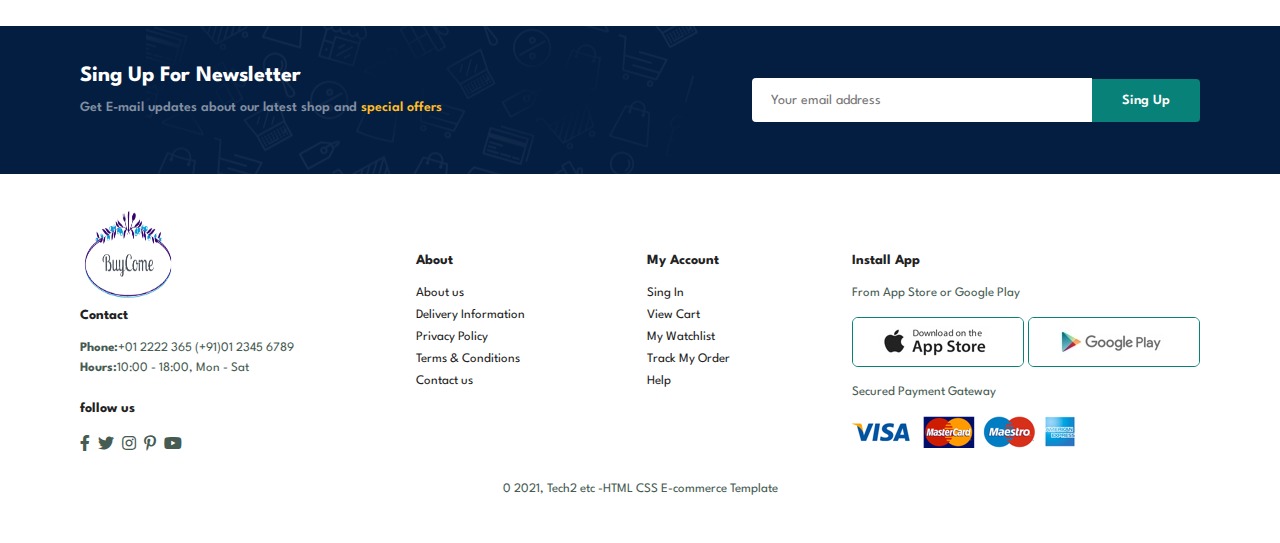
<file: E-commer website/website/contact.html>
<!DOCTYPE html>
<html lang="en">

<head>
    <meta charset="UTF-8">
    <meta http-equiv="X-UA-Compatible" content="IE=edge">
    <meta name="viewport" content="width=device-width, initial-scale=1.0">
    <title>BuyCome</title>
    <link rel="stylesheet" href="https://pro.fontawesome.com/releases/v5.10.0/css/all.css" />

    <link rel="stylesheet" href="style.css">
</head>

<body>
    <section id="header">
        <a href="#"><img src="../img/buycome.png" class="logo" alt=""></a>
        <div>
            <ul id="navbar">
                <li><a href="index.html">Home</a></li>
                <li><a href="shop.html">Shop</a></li>
                <li><a href="blog.html">Blog</a></li>
                <li><a href="about.html">About</a></li>
                <li><a href="contact.html"  class="active">Contact</a></li>
                <li id="lg-bag"><a href="cart.html"><i class="fa fa-shopping-bag"></i></a></li>
                <a href="#" id="close"><i class="fa fa-times"></i></a>

            </ul>
        </div>
        <div id="mobile">
            <i id="bar" class="fas fa-outdent"></i>
        </div>

    </section>
    <section id="page-header" class="about-header">
        <h2>#Let's_talk</h2>
        <p>LEAVE A MESSAGE, We love to hear form you!</p>
    </section>

    <section id="contect-details" class="section-p1">
        <div class="details">
            <span>GET IN TOUCH</span>
            <h2>Visit one of our agency locations or contact us today</h2>
            <h3>Head Office</h3>
            <div>
                <li>
                    <i class="fal fa-map"></i>
                    <p>56 Glassford Street Glasgow G1 1UL New York</p>
                </li>
                <li>
                    <i class="fal fa-envelope"></i>
                    <p>Contect@example.com</p>
                </li>
                <li>
                    <i class="fal fa-map"></i>
                    <p>56 Glassford Street Glasgow G1 1UL New York</p>
                </li>
                <li>
                    <i class="fal fa-map"></i>
                    <p>56 Glassford Street Glasgow G1 1UL New York</p>
                </li>
            </div>

        </div>
        <div class="map">
            <iframe
                src="https://www.google.com/maps/embed?pb=!1m18!1m12!1m3!1d448194.82162352453!2d77.09323124999996!3d28.6440836!2m3!1f0!2f0!3f0!3m2!1i1024!2i768!4f13.1!3m3!1m2!1s0x390cfd5b347eb62d%3A0x37205b715389640!2sDelhi!5e0!3m2!1sen!2sin!4v1687990895608!5m2!1sen!2sin"
                width="600" height="450" style="border:0;" allowfullscreen="" loading="lazy"
                referrerpolicy="no-referrer-when-downgrade"></iframe>
        </div>

    </section>

    <section id="form-details">
        <form action="">
            <span>LEAVE A MESSAGE</span>
            <h2>Love to hear from you</h2>
            <input type="text" placeholder="Your name">
            <input type="text" placeholder="Email">
            <input type="text" placeholder="Subject">
            <textarea name="" id="" cols="30" rows="10" placeholder="Your message"></textarea>
            <button class="normal">Submit</button>
        </form>
        <div class="people">
            <div>
                <img src="../img/people/1.png" alt="">
                <p><span>Prabhat kumar</span> Senior Marketing Manager <br>
                    Phone: + 000 123 000 77 88 <br> Email: contact@kumar.com</p>
            </div>
            <div>
                <img src="../img/people/2.png" alt="">
                <p><span>Chhotu kumar</span> Senior Marketing Manager <br>
                    Phone: + 000 123 000 77 88 <br> Email: contact@kumar.com</p>
            </div>
            <div>
                <img src="../img/people/3.png" alt="">
                <p><span>Rahul kumar</span> Senior Marketing Manager <br>
                    Phone: + 000 123 000 77 88 <br> Email: contact@kumar.com</p>
            </div>
        </div>

    </section>

    <section id="newslatter" class="section-p1 section-m1">
        <div class="newstext">
            <h4>Sing Up For Newsletter</h4>
            <p>Get E-mail updates about our latest shop and <span>special offers</span></p>
        </div>
        <div class="form">
            <input type="text" placeholder="Your email address">
            <button class="normal">Sing Up</button>
        </div>
    </section>


    <footer class="section-p1">
        <div class="col">
            <img src="../img/buycome2.png" alt="" class="logo">
            <h4>Contact </h4>
            <p><strong>Phone:</strong>+01 2222 365 (+91)01 2345 6789</p>
            <p><strong>Hours:</strong>10:00 - 18:00, Mon - Sat</p>
            <div class="follow">
                <h4>follow us</h4>
                <div class="icon">
                    <i class="fab fa-facebook-f"></i>
                    <i class="fab fa-twitter"></i>
                    <i class="fab fa-instagram"></i>
                    <i class="fab fa-pinterest-p"></i>
                    <i class="fab fa-youtube"></i>
                </div>
            </div>
        </div>
        <div class="col">
            <h4>About</h4>
            <a href="#">About us</a>
            <a href="#">Delivery Information</a>
            <a href="#">Privacy Policy</a>
            <a href="#">Terms & Conditions</a>
            <a href="#">Contact us</a>
        </div>
        <div class="col">
            <h4>My Account</h4>
            <a href="#">Sing In</a>
            <a href="#">View Cart</a>
            <a href="#">My Watchlist</a>
            <a href="#">Track My Order</a>
            <a href="#">Help</a>
        </div>

        <div class="col install">
            <h4>Install App</h4>
            <p>From App Store or Google Play</p>
            <div class="row">
                <img src="../img/pay/app.jpg" alt="">
                <img src="../img/pay/play.jpg" alt="">
            </div>
            <p>Secured Payment Gateway</p>
            <img src="../img/pay/pay.png" alt="">

        </div>
        <div class="copyright">
            <p> 0 2021, Tech2 etc -HTML CSS E-commerce Template</p>
        </div>


    </footer>

    <!-- scripts file -->
    <script src="scripts.js"></script>
</body>

</html>
</file>
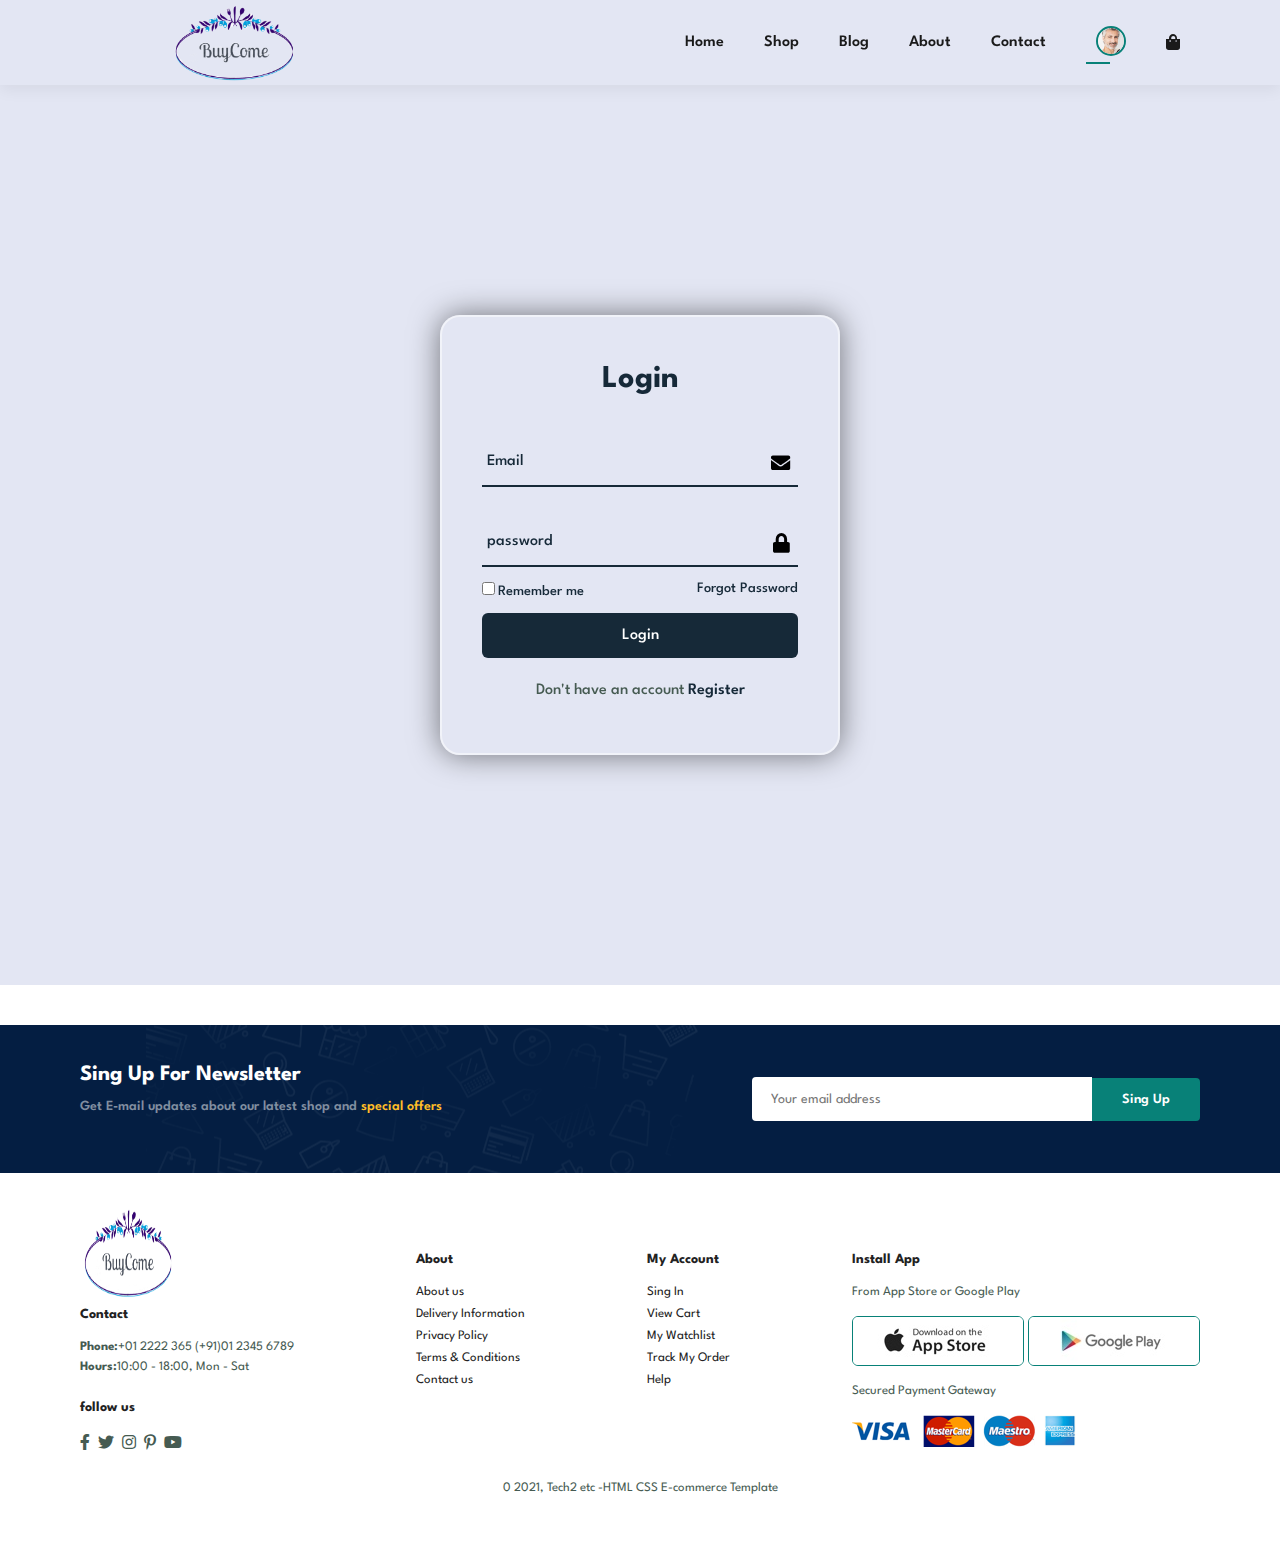
<file: E-commer website/website/login.html>
<!DOCTYPE html>
<html lang="en">

<head>
    <meta charset="UTF-8">
    <meta http-equiv="X-UA-Compatible" content="IE=edge">
    <meta name="viewport" content="width=device-width, initial-scale=1.0">
    <title>BuyCome</title>
    <link rel="stylesheet" href="https://pro.fontawesome.com/releases/v5.10.0/css/all.css" />

    <link rel="stylesheet" href="style.css">
</head>

<body>
    <section id="header">
        <a href="#"><img src="../img/buycome.png" class="logo" alt=""></a>
        <div>
            <ul id="navbar">
                <li><a href="index.html">Home</a></li>
                <li><a href="shop.html">Shop</a></li>
                <li><a href="blog.html">Blog</a></li>
                <li><a href="about.html">About</a></li>
                <li><a href="contact.html">Contact</a></li>
                <li><a href="login.html" class="active" onclick="btnLogin-popup"><img src="../img/people/1.png" alt=""></a></li>
                <li id="lg-bag"><a href="cart.html"><i class="fa fa-shopping-bag"></i></a></li>
                <a href="#" id="close"><i class="fa fa-times"></i></a>

            </ul>
        </div>
        <div id="mobile">
            <i id="bar" class="fas fa-outdent"></i>
        </div>

    </section>

    <section id="logins">
        <div class="wrapper">
            <div class="form-box login">
                <h2>Login</h2>
                <form action="#">
                    <div class="input-box">
                        <span class="icon"> <i class="fa fa-envelope"></i></span>
                        <input type=" email" required>
                        <label>Email</label>
                    </div>
                    <div class="input-box">
                        <span class="icon"><i class="fa fa-lock"></i></span>
                        <input type="password" required>
                        <label>password</label>

                    </div>
                    <div class="remember-forgot">
                        <label><input type="checkbox">Remember me</label>
                        <a href="#">Forgot Password</a>
                    </div>
                    <button type="submit" class="btn2">Login</button>

                    <div class="login-register">
                        <p>Don't have an account <a href="#" class="login-link">Register</a></p>
                    </div>
                </form>

            </div>
            <div class="form-box register">
                <h2>Registration</h2>
                <form action="#">
                    <div class="input-box">
                        <span class="icon"> <i class="fa fa-user"></i></i></span>
                        <input type=" text" required>
                        <label>Username</label>
                    </div>
                    <div class="input-box">
                        <span class="icon"> <i class="fa fa-envelope"></i></span>
                        <input type=" email" required>
                        <label>Email</label>
                    </div>
                    <div class="input-box">
                        <span class="icon"><i class="fa fa-lock"></i></span>
                        <input type="password" required>
                        <label>password</label>

                    </div>
                    <div class="remember-forgot">
                        <label><input type="checkbox">I agree to the terms & conditions</label>
                       
                    </div>
                    <button type="submit" class="btn2">Register</button>

                    <div class="login-register">
                        <p>You have an account <a href="#" class="register-link">Login</a></p>
                    </div>
                </form>

            </div>
        </div>


    </section>

    <section id="newslatter" class="section-p1 section-m1">
        <div class="newstext">
            <h4>Sing Up For Newsletter</h4>
            <p>Get E-mail updates about our latest shop and <span>special offers</span></p>
        </div>
        <div class="form">
            <input type="text" placeholder="Your email address">
            <button class="normal">Sing Up</button>
        </div>
    </section>


    <footer class="section-p1">
        <div class="col">
            <img src="../img/buycome2.png" alt="" class="logo">
            <h4>Contact </h4>
            <p><strong>Phone:</strong>+01 2222 365 (+91)01 2345 6789</p>
            <p><strong>Hours:</strong>10:00 - 18:00, Mon - Sat</p>
            <div class="follow">
                <h4>follow us</h4>
                <div class="icon">
                    <i class="fab fa-facebook-f"></i>
                    <i class="fab fa-twitter"></i>
                    <i class="fab fa-instagram"></i>
                    <i class="fab fa-pinterest-p"></i>
                    <i class="fab fa-youtube"></i>
                </div>
            </div>
        </div>
        <div class="col">
            <h4>About</h4>
            <a href="#">About us</a>
            <a href="#">Delivery Information</a>
            <a href="#">Privacy Policy</a>
            <a href="#">Terms & Conditions</a>
            <a href="#">Contact us</a>
        </div>
        <div class="col">
            <h4>My Account</h4>
            <a href="#">Sing In</a>
            <a href="#">View Cart</a>
            <a href="#">My Watchlist</a>
            <a href="#">Track My Order</a>
            <a href="#">Help</a>
        </div>

        <div class="col install">
            <h4>Install App</h4>
            <p>From App Store or Google Play</p>
            <div class="row">
                <img src="../img/pay/app.jpg" alt="">
                <img src="../img/pay/play.jpg" alt="">
            </div>
            <p>Secured Payment Gateway</p>
            <img src="../img/pay/pay.png" alt="">

        </div>
        <div class="copyright">
            <p> 0 2021, Tech2 etc -HTML CSS E-commerce Template</p>
        </div>


    </footer>

    <!-- scripts file -->
    <script src="scripts.js"></script>
</body>

</html>
</file>
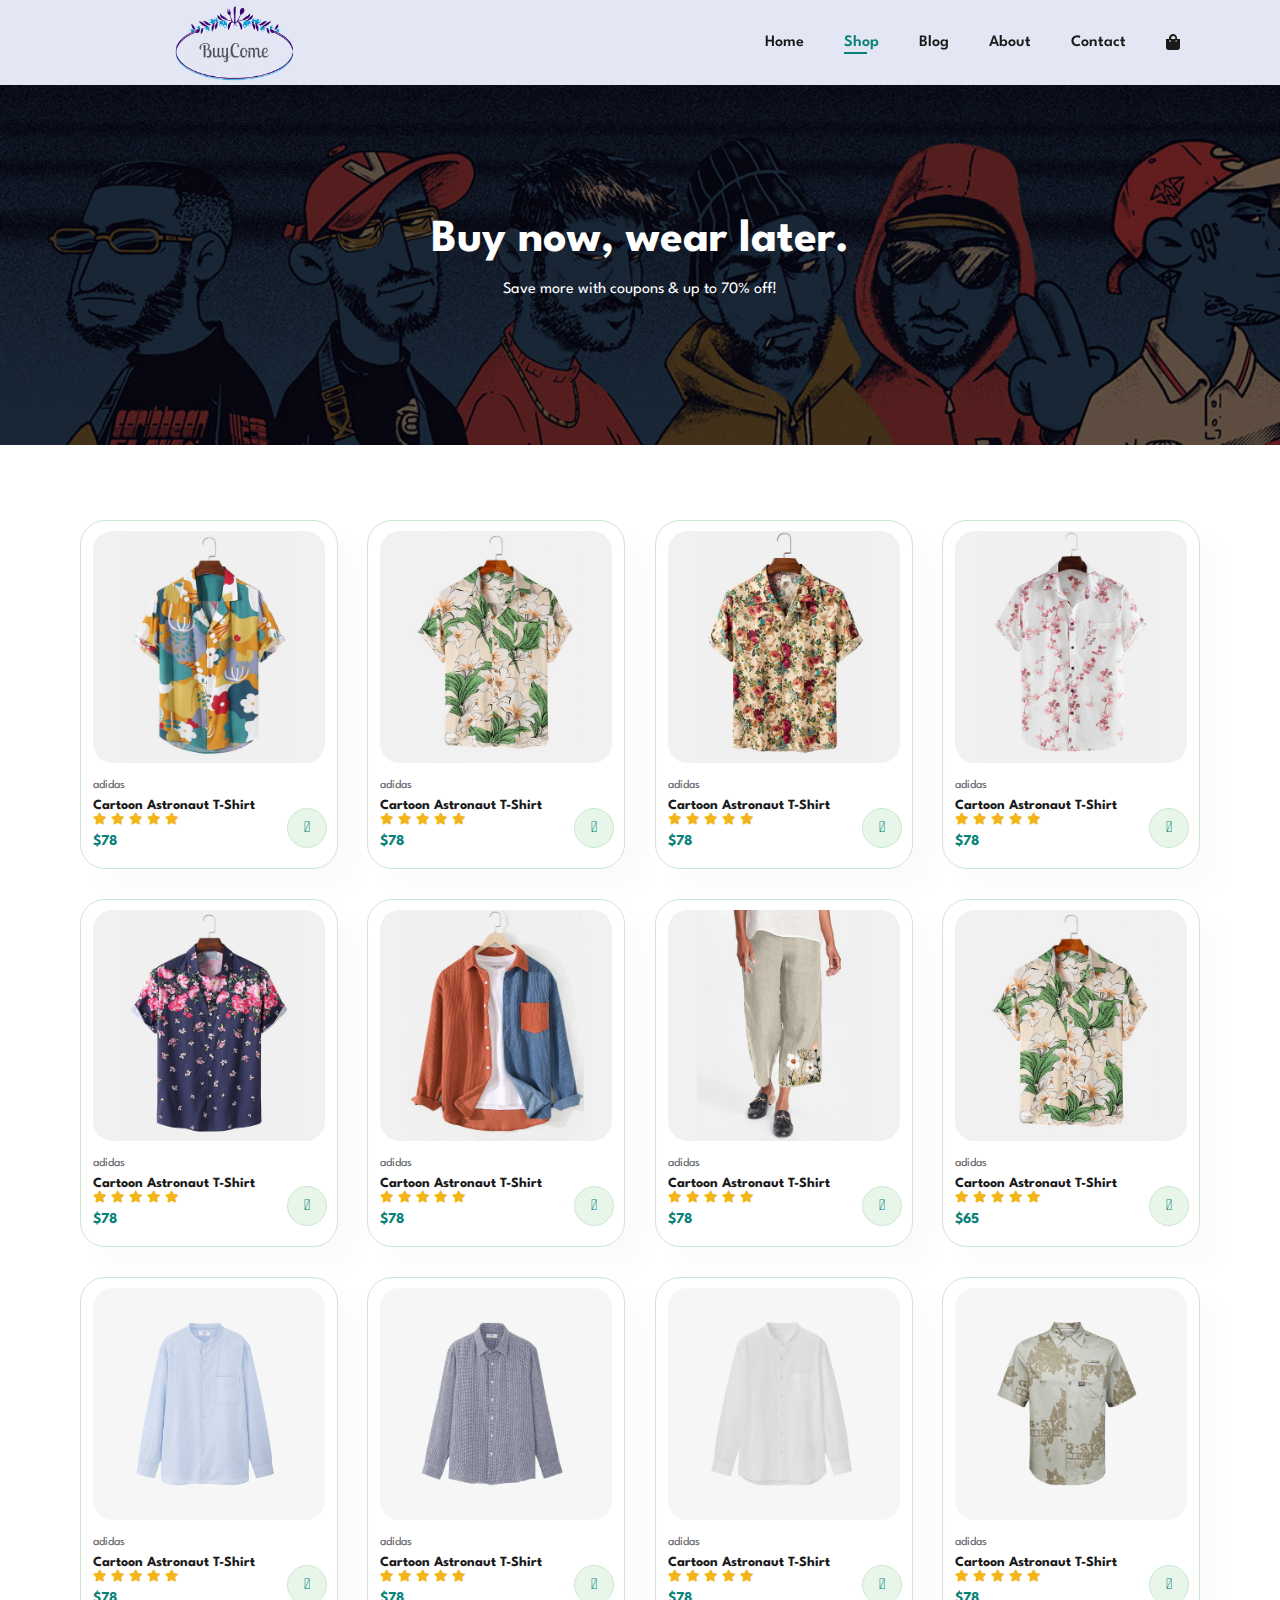
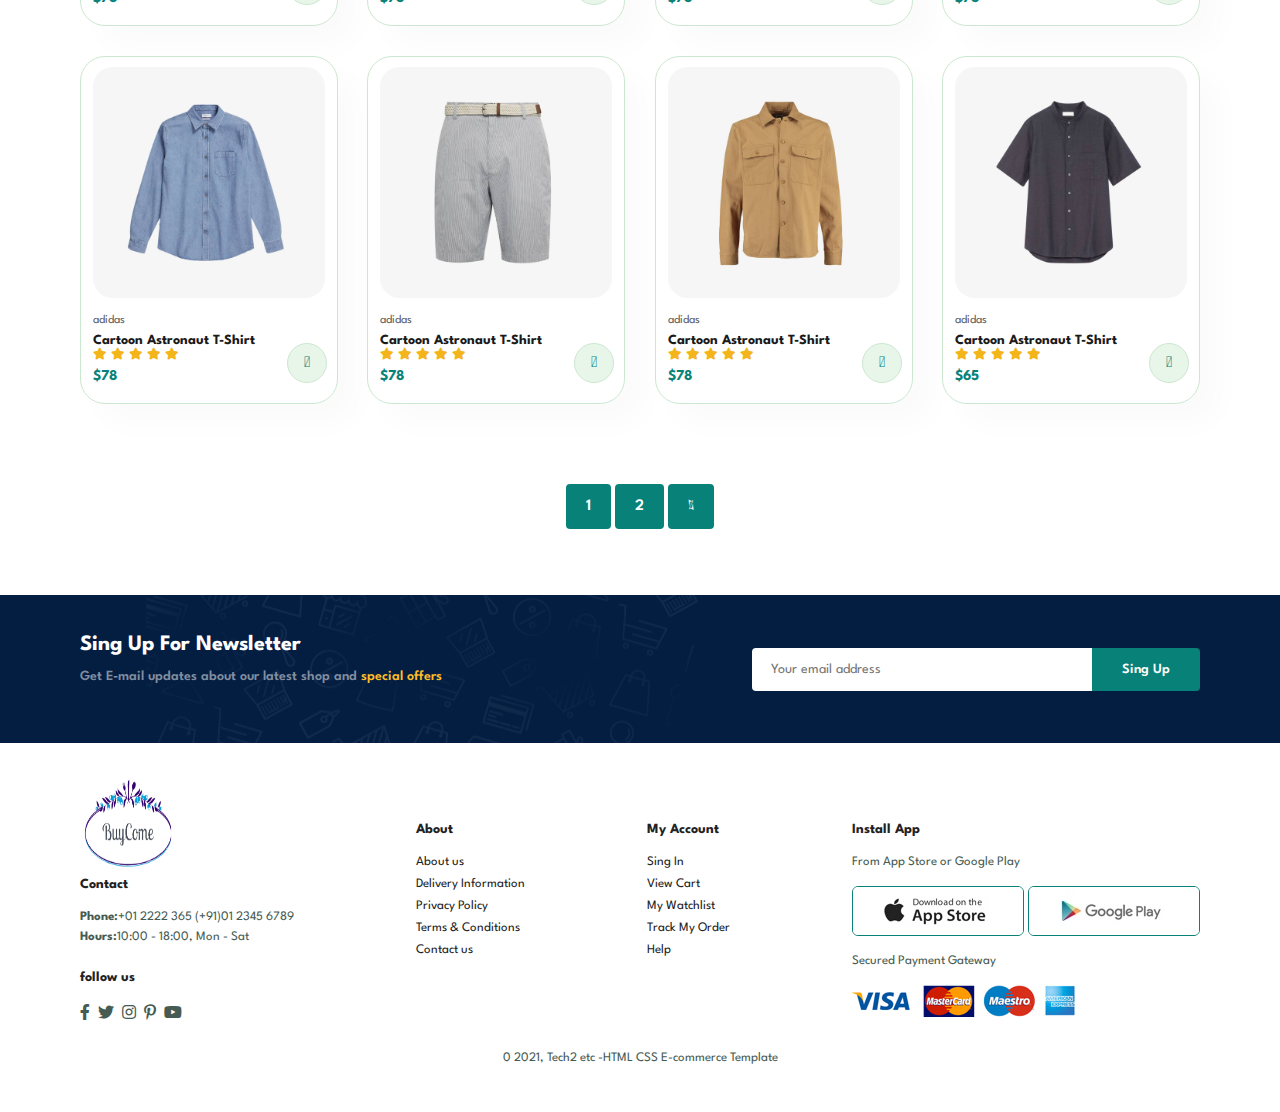
<file: E-commer website/website/shop.html>
<!DOCTYPE html>
<html lang="en">

<head>
    <meta charset="UTF-8">
    <meta http-equiv="X-UA-Compatible" content="IE=edge">
    <meta name="viewport" content="width=device-width, initial-scale=1.0">
    <title>BuyCome</title>
    <link rel="stylesheet" href="https://pro.fontawesome.com/releases/v5.10.0/css/all.css" />

    <link rel="stylesheet" href="style.css">
</head>

<body>
    <section id="header">
        <a href="#"><img src="../img/buycome.png" class="logo" alt=""></a>
        <div>
            <ul id="navbar">
                <li><a href="index.html">Home</a></li>
                <li><a href="shop.html" class="active">Shop</a></li>
                <li><a href="blog.html">Blog</a></li>
                <li><a href="about.html">About</a></li>
                <li><a href="contact.html">Contact</a></li>
                <li id="lg-bag"><a href="cart.html"><i class="fa fa-shopping-bag"></i></a></li>
                <a href="#" id="close"><i class="fa fa-times"></i></a>

            </ul>
        </div>
        <div id="mobile">
            <i id="bar" class="fas fa-outdent"></i>
        </div>

    </section>

    <section id="page-header">

        <h2>Buy now, wear later.</h2>

        <p>Save more with coupons & up to 70% off!</p>


    </section>


    <section id="product1" class="section-p1">


        <div class="pro-container">
            <div class="pro" onclick="window.location.href='sproduct.html';">
                <img src="../img/products/f1.jpg" alt="">
                <div class="des">
                    <span>adidas</span>
                    <h5>Cartoon Astronaut T-Shirt</h5>
                    <div class="star">
                        <i class="fa fa-star"></i>
                        <i class="fa fa-star"></i>
                        <i class="fa fa-star"></i>
                        <i class="fa fa-star"></i>
                        <i class="fa fa-star"></i>
                    </div>
                    <h4>$78</h4>
                </div>
                <a href="#"><i class="fal fa-shopping-cart cart"> </i></a>
            </div>
            <div class="pro" onclick="window.location.href='sproduct.html';">
                <img src="../img/products/f2.jpg" alt="">
                <div class="des">
                    <span>adidas</span>
                    <h5>Cartoon Astronaut T-Shirt</h5>
                    <div class="star">
                        <i class="fa fa-star"></i>
                        <i class="fa fa-star"></i>
                        <i class="fa fa-star"></i>
                        <i class="fa fa-star"></i>
                        <i class="fa fa-star"></i>
                    </div>
                    <h4>$78</h4>
                </div>
                <a href="#"><i class="fal fa-shopping-cart cart"> </i></a>
            </div>
            <div class="pro" onclick="window.location.href='sproduct.html';">

                <img src="../img/products/f3.jpg" alt="">
                <div class="des">
                    <span>adidas</span>
                    <h5>Cartoon Astronaut T-Shirt</h5>
                    <div class="star">
                        <i class="fa fa-star"></i>
                        <i class="fa fa-star"></i>
                        <i class="fa fa-star"></i>
                        <i class="fa fa-star"></i>
                        <i class="fa fa-star"></i>
                    </div>
                    <h4>$78</h4>
                </div>
                <a href="#"><i class="fal fa-shopping-cart cart"> </i></a>
            </div>
            <div class="pro" onclick="window.location.href='sproduct.html';">

                <img src="../img/products/f4.jpg" alt="">
                <div class="des">
                    <span>adidas</span>
                    <h5>Cartoon Astronaut T-Shirt</h5>
                    <div class="star">
                        <i class="fa fa-star"></i>
                        <i class="fa fa-star"></i>
                        <i class="fa fa-star"></i>
                        <i class="fa fa-star"></i>
                        <i class="fa fa-star"></i>
                    </div>
                    <h4>$78</h4>
                </div>
                <a href="#"><i class="fal fa-shopping-cart cart"> </i></a>
            </div>
            <div class="pro" onclick="window.location.href='sproduct.html';">

                <img src="../img/products/f5.jpg" alt="">
                <div class="des">
                    <span>adidas</span>
                    <h5>Cartoon Astronaut T-Shirt</h5>
                    <div class="star">
                        <i class="fa fa-star"></i>
                        <i class="fa fa-star"></i>
                        <i class="fa fa-star"></i>
                        <i class="fa fa-star"></i>
                        <i class="fa fa-star"></i>
                    </div>
                    <h4>$78</h4>
                </div>
                <a href="#"><i class="fal fa-shopping-cart cart"> </i></a>
            </div>
            <div class="pro" onclick="window.location.href='sproduct.html';">

                <img src="../img/products/f6.jpg" alt="">
                <div class="des">
                    <span>adidas</span>
                    <h5>Cartoon Astronaut T-Shirt</h5>
                    <div class="star">
                        <i class="fa fa-star"></i>
                        <i class="fa fa-star"></i>
                        <i class="fa fa-star"></i>
                        <i class="fa fa-star"></i>
                        <i class="fa fa-star"></i>
                    </div>
                    <h4>$78</h4>
                </div>
                <a href="#"><i class="fal fa-shopping-cart cart"> </i></a>
            </div>
            <div class="pro" onclick="window.location.href='sproduct.html';">

                <img src="../img/products/f7.jpg" alt="">
                <div class="des">
                    <span>adidas</span>
                    <h5>Cartoon Astronaut T-Shirt</h5>
                    <div class="star">
                        <i class="fa fa-star"></i>
                        <i class="fa fa-star"></i>
                        <i class="fa fa-star"></i>
                        <i class="fa fa-star"></i>
                        <i class="fa fa-star"></i>
                    </div>
                    <h4>$78</h4>
                </div>
                <a href="#"><i class="fal fa-shopping-cart cart"> </i></a>
            </div>
            <div class="pro" onclick="window.location.href='sproduct.html';">

                <img src="../img/products/f2.jpg" alt="">
                <div class="des">
                    <span>adidas</span>
                    <h5>Cartoon Astronaut T-Shirt</h5>
                    <div class="star">
                        <i class="fa fa-star"></i>
                        <i class="fa fa-star"></i>
                        <i class="fa fa-star"></i>
                        <i class="fa fa-star"></i>
                        <i class="fa fa-star"></i>
                    </div>
                    <h4>$65</h4>
                </div>
                <a href="#"><i class="fal fa-shopping-cart cart"> </i></a>
            </div>

            <div class="pro" onclick="window.location.href='sproduct.html';">

                <img src="../img/products/n1.jpg" alt="">
                <div class="des">
                    <span>adidas</span>
                    <h5>Cartoon Astronaut T-Shirt</h5>
                    <div class="star">
                        <i class="fa fa-star"></i>
                        <i class="fa fa-star"></i>
                        <i class="fa fa-star"></i>
                        <i class="fa fa-star"></i>
                        <i class="fa fa-star"></i>
                    </div>
                    <h4>$78</h4>
                </div>
                <a href="#"><i class="fal fa-shopping-cart cart"> </i></a>
            </div>
            <div class="pro" onclick="window.location.href='sproduct.html';">

                <img src="../img/products/n2.jpg" alt="">
                <div class="des">
                    <span>adidas</span>
                    <h5>Cartoon Astronaut T-Shirt</h5>
                    <div class="star">
                        <i class="fa fa-star"></i>
                        <i class="fa fa-star"></i>
                        <i class="fa fa-star"></i>
                        <i class="fa fa-star"></i>
                        <i class="fa fa-star"></i>
                    </div>
                    <h4>$78</h4>
                </div>
                <a href="#"><i class="fal fa-shopping-cart cart"> </i></a>
            </div>
            <div class="pro">
                <img src="../img/products/n3.jpg" alt="">
                <div class="des">
                    <span>adidas</span>
                    <h5>Cartoon Astronaut T-Shirt</h5>
                    <div class="star">
                        <i class="fa fa-star"></i>
                        <i class="fa fa-star"></i>
                        <i class="fa fa-star"></i>
                        <i class="fa fa-star"></i>
                        <i class="fa fa-star"></i>
                    </div>
                    <h4>$78</h4>
                </div>
                <a href="#"><i class="fal fa-shopping-cart cart"> </i></a>
            </div>
            <div class="pro">
                <img src="../img/products/n4.jpg" alt="">
                <div class="des">
                    <span>adidas</span>
                    <h5>Cartoon Astronaut T-Shirt</h5>
                    <div class="star">
                        <i class="fa fa-star"></i>
                        <i class="fa fa-star"></i>
                        <i class="fa fa-star"></i>
                        <i class="fa fa-star"></i>
                        <i class="fa fa-star"></i>
                    </div>
                    <h4>$78</h4>
                </div>
                <a href="#"><i class="fal fa-shopping-cart cart"> </i></a>
            </div>
            <div class="pro">
                <img src="../img/products/n5.jpg" alt="">
                <div class="des">
                    <span>adidas</span>
                    <h5>Cartoon Astronaut T-Shirt</h5>
                    <div class="star">
                        <i class="fa fa-star"></i>
                        <i class="fa fa-star"></i>
                        <i class="fa fa-star"></i>
                        <i class="fa fa-star"></i>
                        <i class="fa fa-star"></i>
                    </div>
                    <h4>$78</h4>
                </div>
                <a href="#"><i class="fal fa-shopping-cart cart"> </i></a>
            </div>
            <div class="pro">
                <img src="../img/products/n6.jpg" alt="">
                <div class="des">
                    <span>adidas</span>
                    <h5>Cartoon Astronaut T-Shirt</h5>
                    <div class="star">
                        <i class="fa fa-star"></i>
                        <i class="fa fa-star"></i>
                        <i class="fa fa-star"></i>
                        <i class="fa fa-star"></i>
                        <i class="fa fa-star"></i>
                    </div>
                    <h4>$78</h4>
                </div>
                <a href="#"><i class="fal fa-shopping-cart cart"> </i></a>
            </div>
            <div class="pro">
                <img src="../img/products/n7.jpg" alt="">
                <div class="des">
                    <span>adidas</span>
                    <h5>Cartoon Astronaut T-Shirt</h5>
                    <div class="star">
                        <i class="fa fa-star"></i>
                        <i class="fa fa-star"></i>
                        <i class="fa fa-star"></i>
                        <i class="fa fa-star"></i>
                        <i class="fa fa-star"></i>
                    </div>
                    <h4>$78</h4>
                </div>
                <a href="#"><i class="fal fa-shopping-cart cart"> </i></a>
            </div>
            <div class="pro">
                <img src="../img/products/n8.jpg" alt="">
                <div class="des">
                    <span>adidas</span>
                    <h5>Cartoon Astronaut T-Shirt</h5>
                    <div class="star">
                        <i class="fa fa-star"></i>
                        <i class="fa fa-star"></i>
                        <i class="fa fa-star"></i>
                        <i class="fa fa-star"></i>
                        <i class="fa fa-star"></i>
                    </div>
                    <h4>$65</h4>
                </div>
                <a href="#"><i class="fal fa-shopping-cart cart"> </i></a>
            </div>
        </div>
    </section>
    <section id="pagination" class="section-p1">
        <a href="#">1</a>
        <a href="#">2</a>
        <a href="#"><i class="fal fa-long-arrow-alt-right"></i></a>

    </section>



    <section id="newslatter" class="section-p1 section-m1">
        <div class="newstext">
            <h4>Sing Up For Newsletter</h4>
            <p>Get E-mail updates about our latest shop and <span>special offers</span></p>
        </div>
        <div class="form">
            <input type="text" placeholder="Your email address">
            <button class="normal">Sing Up</button>
        </div>
    </section>


    <footer class="section-p1">
        <div class="col">
            <img src="../img/buycome2.png" alt="" class="logo">
            <h4>Contact </h4>
            <p><strong>Phone:</strong>+01 2222 365 (+91)01 2345 6789</p>
            <p><strong>Hours:</strong>10:00 - 18:00, Mon - Sat</p>
            <div class="follow">
                <h4>follow us</h4>
                <div class="icon">
                    <i class="fab fa-facebook-f"></i>
                    <i class="fab fa-twitter"></i>
                    <i class="fab fa-instagram"></i>
                    <i class="fab fa-pinterest-p"></i>
                    <i class="fab fa-youtube"></i>
                </div>
            </div>
        </div>
        <div class="col">
            <h4>About</h4>
            <a href="#">About us</a>
            <a href="#">Delivery Information</a>
            <a href="#">Privacy Policy</a>
            <a href="#">Terms & Conditions</a>
            <a href="#">Contact us</a>
        </div>
        <div class="col">
            <h4>My Account</h4>
            <a href="#">Sing In</a>
            <a href="#">View Cart</a>
            <a href="#">My Watchlist</a>
            <a href="#">Track My Order</a>
            <a href="#">Help</a>
        </div>

        <div class="col install">
            <h4>Install App</h4>
            <p>From App Store or Google Play</p>
            <div class="row">
                <img src="../img/pay/app.jpg" alt="">
                <img src="../img/pay/play.jpg" alt="">
            </div>
            <p>Secured Payment Gateway</p>
            <img src="../img/pay/pay.png" alt="">

        </div>
        <div class="copyright">
            <p> 0 2021, Tech2 etc -HTML CSS E-commerce Template</p>
        </div>


    </footer>

    <!-- scripts file -->
    <script src="scripts.js"></script>
</body>

</html>
</file>
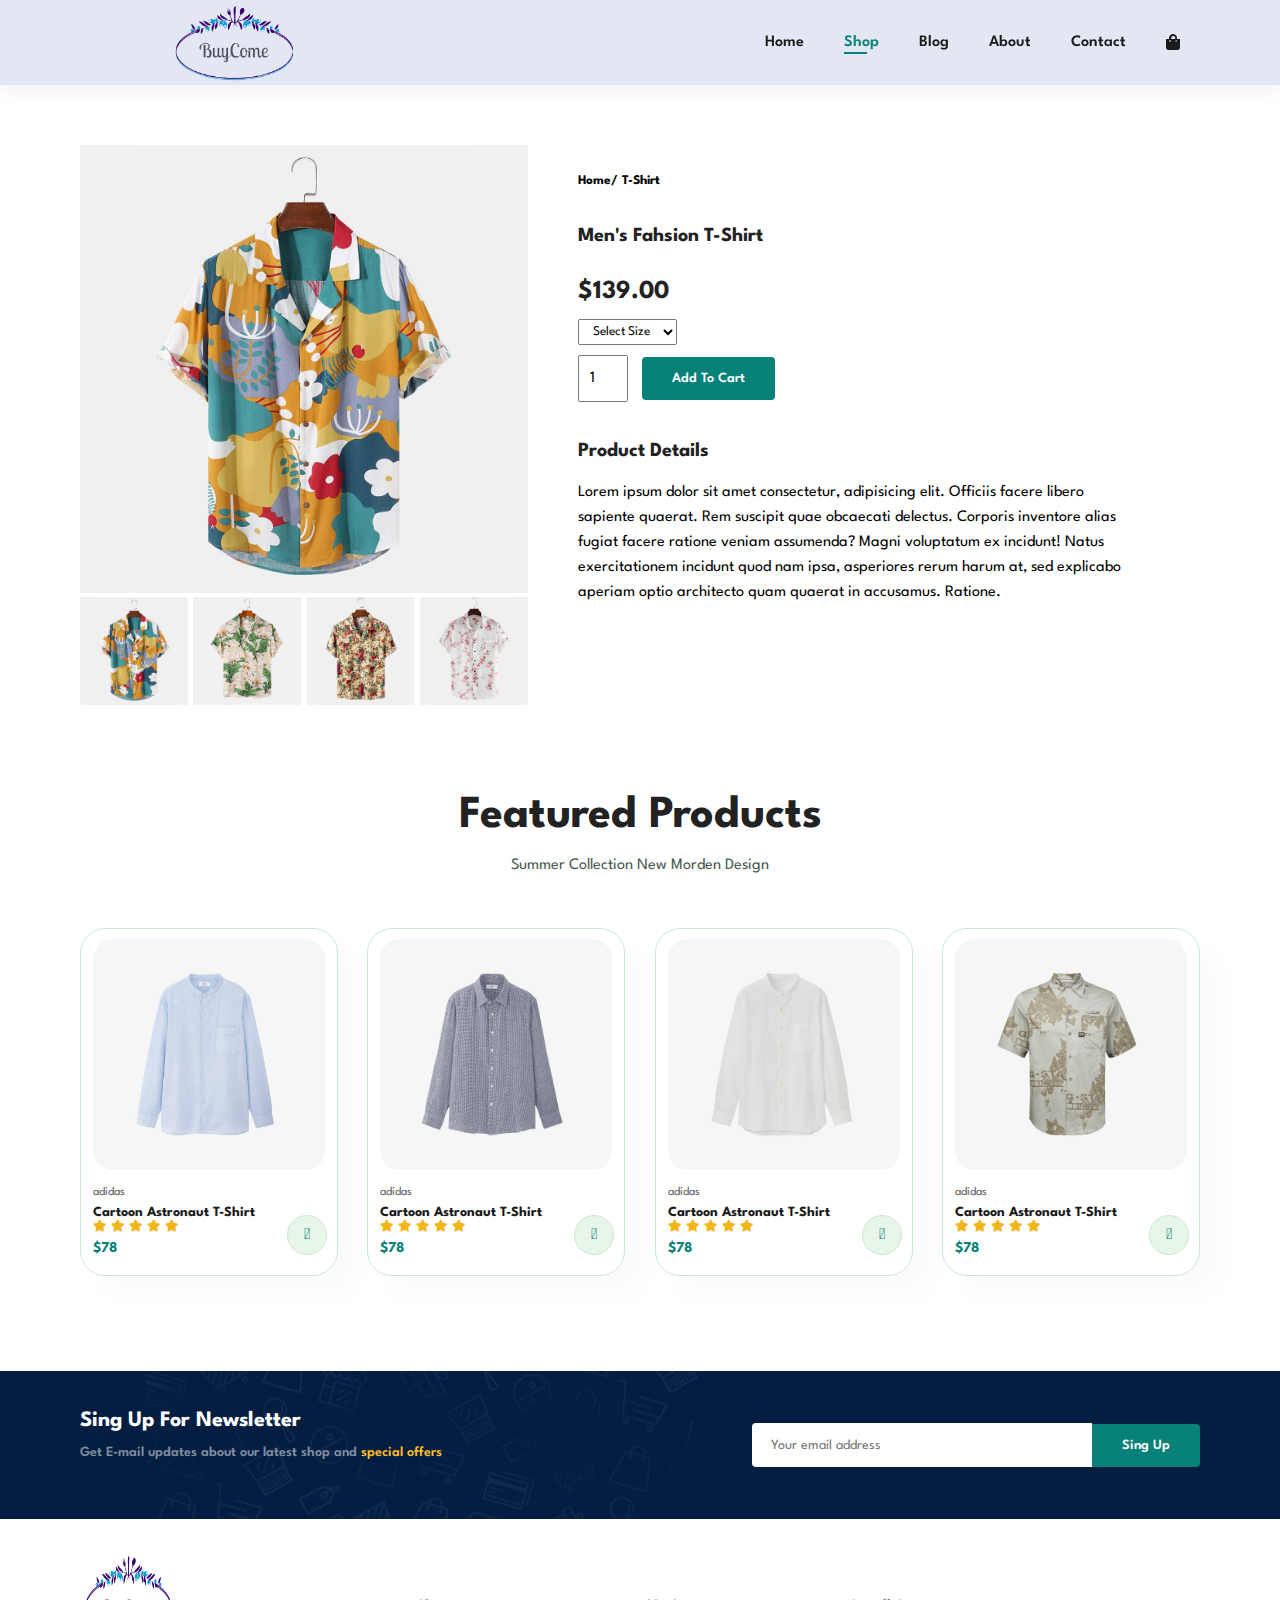
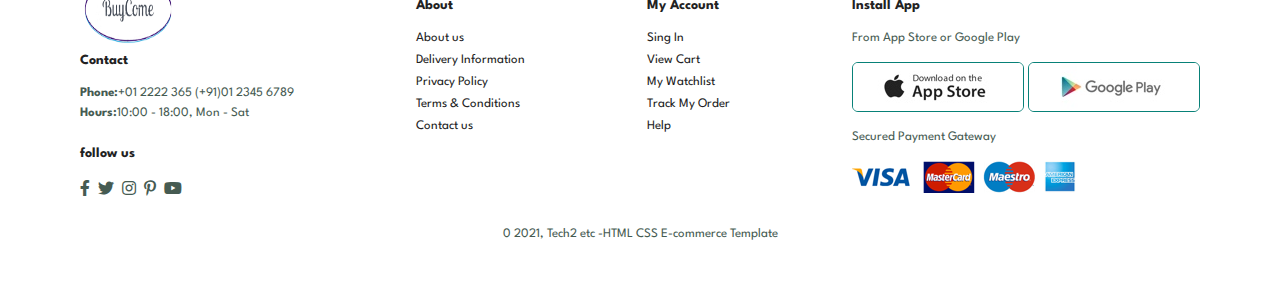
<file: E-commer website/website/sproduct.html>
<!DOCTYPE html>
<html lang="en">

<head>
    <meta charset="UTF-8">
    <meta http-equiv="X-UA-Compatible" content="IE=edge">
    <meta name="viewport" content="width=device-width, initial-scale=1.0">
    <title>BuyCome</title>
    <link rel="stylesheet" href="https://pro.fontawesome.com/releases/v5.10.0/css/all.css" />

    <link rel="stylesheet" href="style.css">
</head>

<body>
    <section id="header">
        <a href="#"><img src="../img/buycome.png" class="logo" alt=""></a>
        <div>
            <ul id="navbar">
                <li><a href="index.html">Home</a></li>
                <li><a href="shop.html" class="active">Shop</a></li>
                <li><a href="blog.html">Blog</a></li>
                <li><a href="about.html">About</a></li>
                <li><a href="contact.html">Contact</a></li>
                <li id="lg-bag"><a href="cart.html"><i class="fa fa-shopping-bag"></i></a></li>
                <a href="#" id="close"><i class="fa fa-times"></i></a>

            </ul>
        </div>
        <div id="mobile">
            <i id="bar" class="fas fa-outdent"></i>
        </div>

    </section>

    <section id="productdetails" class="section-p1">
        <div class="single-pro-image">
            <img src="../img/products/f1.jpg" width="100%" id="mainImg" alt="">

            <div class="small-img-group">
                <div class="small-img-col">
                    <img src="../img/products/f1.jpg" width="100%" class="small-img" alt="">
                </div>
                <div class="small-img-col">
                    <img src="../img/products/f2.jpg" width="100%" class="small-img" alt="">
                </div>
                <div class="small-img-col">
                    <img src="../img/products/f3.jpg" width="100%" class="small-img" alt="">
                </div>
                <div class="small-img-col">
                    <img src="../img/products/f4.jpg" width="100%" class="small-img" alt="">
                </div>

            </div>
        </div>

        <div class="single-pro-details">
            <h5>Home/ T-Shirt</h5>
            <h4>Men's Fahsion T-Shirt</h4>
            <h2>$139.00</h2>

            <select>
                <option>Select Size</option>
                <option>XL</option>
                <option>XXL</option>
                <option>Large</option>
                <option>Small</option>

            </select>
            <input type="number" value="1">
            <button class="normal" id="addcartBtn">Add To Cart</button>
            <h4>Product Details</h4>
            <span>Lorem ipsum dolor sit amet consectetur,
                adipisicing elit. Officiis facere libero sapiente
                quaerat. Rem suscipit quae obcaecati delectus.
                Corporis inventore alias fugiat facere ratione
                veniam assumenda? Magni voluptatum ex incidunt!
                Natus exercitationem incidunt quod nam ipsa,
                asperiores rerum harum at, sed explicabo
                aperiam optio architecto quam quaerat
                in accusamus. Ratione.</span>
        </div>

    </section>

    <section id="product1" class="section-p1">
        <h2> Featured Products</h2>
        </h2>
        <p>Summer Collection New Morden Design</p>

        <div class="pro-container">
            <div class="pro">
                <img src="../img/products/n1.jpg" alt="">
                <div class="des">
                    <span>adidas</span>
                    <h5>Cartoon Astronaut T-Shirt</h5>
                    <div class="star">
                        <i class="fa fa-star"></i>
                        <i class="fa fa-star"></i>
                        <i class="fa fa-star"></i>
                        <i class="fa fa-star"></i>
                        <i class="fa fa-star"></i>
                    </div>
                    <h4>$78</h4>
                </div>
                <a href="#"><i class="fal fa-shopping-cart cart"> </i></a>
            </div>
            <div class="pro">
                <img src="../img/products/n2.jpg" alt="">
                <div class="des">
                    <span>adidas</span>
                    <h5>Cartoon Astronaut T-Shirt</h5>
                    <div class="star">
                        <i class="fa fa-star"></i>
                        <i class="fa fa-star"></i>
                        <i class="fa fa-star"></i>
                        <i class="fa fa-star"></i>
                        <i class="fa fa-star"></i>
                    </div>
                    <h4>$78</h4>
                </div>
                <a href="#"><i class="fal fa-shopping-cart cart"> </i></a>
            </div>
            <div class="pro">
                <img src="../img/products/n3.jpg" alt="">
                <div class="des">
                    <span>adidas</span>
                    <h5>Cartoon Astronaut T-Shirt</h5>
                    <div class="star">
                        <i class="fa fa-star"></i>
                        <i class="fa fa-star"></i>
                        <i class="fa fa-star"></i>
                        <i class="fa fa-star"></i>
                        <i class="fa fa-star"></i>
                    </div>
                    <h4>$78</h4>
                </div>
                <a href="#"><i class="fal fa-shopping-cart cart"> </i></a>
            </div>
            <div class="pro">
                <img src="../img/products/n4.jpg" alt="">
                <div class="des">
                    <span>adidas</span>
                    <h5>Cartoon Astronaut T-Shirt</h5>
                    <div class="star">
                        <i class="fa fa-star"></i>
                        <i class="fa fa-star"></i>
                        <i class="fa fa-star"></i>
                        <i class="fa fa-star"></i>
                        <i class="fa fa-star"></i>
                    </div>
                    <h4>$78</h4>
                </div>
                <a href="#"><i class="fal fa-shopping-cart cart"> </i></a>
            </div>



        </div>
    </section>

    <section id="newslatter" class="section-p1 section-m1">
        <div class="newstext">
            <h4>Sing Up For Newsletter</h4>
            <p>Get E-mail updates about our latest shop and <span>special offers</span></p>
        </div>
        <div class="form">
            <input type="text" placeholder="Your email address">
            <button class="normal">Sing Up</button>
        </div>
    </section>


    <footer class="section-p1">
        <div class="col">
            <img src="../img/buycome2.png" alt="" class="logo">
            <h4>Contact </h4>
            <p><strong>Phone:</strong>+01 2222 365 (+91)01 2345 6789</p>
            <p><strong>Hours:</strong>10:00 - 18:00, Mon - Sat</p>
            <div class="follow">
                <h4>follow us</h4>
                <div class="icon">
                    <i class="fab fa-facebook-f"></i>
                    <i class="fab fa-twitter"></i>
                    <i class="fab fa-instagram"></i>
                    <i class="fab fa-pinterest-p"></i>
                    <i class="fab fa-youtube"></i>
                </div>
            </div>
        </div>
        <div class="col">
            <h4>About</h4>
            <a href="#">About us</a>
            <a href="#">Delivery Information</a>
            <a href="#">Privacy Policy</a>
            <a href="#">Terms & Conditions</a>
            <a href="#">Contact us</a>
        </div>
        <div class="col">
            <h4>My Account</h4>
            <a href="#">Sing In</a>
            <a href="#">View Cart</a>
            <a href="#">My Watchlist</a>
            <a href="#">Track My Order</a>
            <a href="#">Help</a>
        </div>

        <div class="col install">
            <h4>Install App</h4>
            <p>From App Store or Google Play</p>
            <div class="row">
                <img src="../img/pay/app.jpg" alt="">
                <img src="../img/pay/play.jpg" alt="">
            </div>
            <p>Secured Payment Gateway</p>
            <img src="../img/pay/pay.png" alt="">

        </div>
        <div class="copyright">
            <p> 0 2021, Tech2 etc -HTML CSS E-commerce Template</p>
        </div>


    </footer>

    <!-- Image slider -->
    <script>
        var MainImg = document.getElementById('mainImg');
        var smallimg = document.getElementsByClassName('small-img');

        smallimg[0].onclick = function () {
            MainImg.src = smallimg[0].src;
        };
        smallimg[1].onclick = function () {
            MainImg.src = smallimg[1].src;
        };
        smallimg[2].onclick = function () {
            MainImg.src = smallimg[2].src;
        };
        smallimg[3].onclick = function () {
            MainImg.src = smallimg[3].src;
        };
    </script>


    <!-- scripts file -->
    <script src="scripts.js"></script>
</body>

</html>
</file>
<file: E-commer website/website/style.css>
@import url("https://fonts.googleapis.com/css2?family=Spartan:wght@100;200;300;400;500;600;700;800;900&display=swap");

* {
  margin: 0;
  padding: 0;
  box-sizing: border-box;
  font-family: "Spartan", sans-serif;
}

html {
  scroll-behavior: smooth;
}

/* Global Styles */

h1 {
  font-size: 50px;
  line-height: 64px;
  color: #222;
}

h2 {
  font-size: 46px;
  line-height: 54px;
  color: #222;
}

h4 {
  font-size: 20px;
  color: #222;
}

h6 {
  font-weight: 700;
  font-size: 12px;
}

p {
  font-size: 16px;
  color: #465b52;
  margin: 15px 0 20px 0;
}

.section-p1 {
  padding: 40px 80px;
}

.section-m1 {
  margin: 40px 0;
}

button.normal {
  font-size: 14px;
  font-weight: 600;
  padding: 15px 30px;
  color: #000;
  background-color: #fff;
  border-radius: 4px;
  cursor: pointer;
  border: none;
  outline: none;
  transition: 0.2s;
}

button.white {
  font-size: 13px;
  font-weight: 600;
  padding: 11px 18px;
  color: #fff;
  background-color: transparent;
  cursor: pointer;
  border: 1px solid #fff;
  outline: none;
  transition: 0.2s;
}

body {
  width: 100%;
}

/* Header start */
#header {
  display: flex;
  align-items: center;
  justify-content: space-between;
  padding: 20px 80px;
  background: #E3E6F3;
  box-shadow: 0 5px 15px rgba(0, 0, 0, 0.06);
  z-index: 999;
  position: sticky;
  top: 0;
  left: 0;
  height: 85px;
}

.logo {
  width: 100%;
  height: 150px;
}

#navbar {
  display: flex;
  align-items: center;
  justify-content: center;

}

#navbar li {
  list-style: none;
  padding: 0 20px;
  position: relative;
}

#navbar li a {
  text-decoration: none;
  font-size: 16px;
  font-weight: 600;
  color: #1a1a1a;
  transition: 0.3s ease;
}

#navbar li a:hover,
#navbar li a.active {
  color: #088178;

}

#navbar li a.active::after,
#navbar li a:hover::after {
  content: "";
  width: 30%;
  height: 2px;
  background-color: #088178;
  position: absolute;
  bottom: -4px;
  left: 20px;

}

#navbar a img {
  width: 30px;
  height: 30px;
  object-fit: cover;
  margin-left: 10px;
  border-radius: 50%;
  border: 2px solid #088178;
}

#mobile {
  display: none;
  align-items: center;
}

#close {
  display: none;
}

/* Hero pages */

#hero {
  background-image: url("../img/hero4.png");
  height: 90vh;
  width: 100%;
  background-size: cover;
  background-position: top 25% right 0;
  padding: 0 80px;
  display: flex;
  flex-direction: column;
  align-items: flex-start;
  justify-content: center;
}

#hero h4 {
  padding-bottom: 15px;

}

#hero h1 {
  color: #088178;
}

#hero button {
  background: transparent;
  color: #088178;
  border: 0;
  padding: 14px 80px 14px 65px;
  background-repeat: no-repeat;
  cursor: pointer;
  font-weight: 700;
  font-size: 15px;
  background-image: url("../img/button.png");
}

/* feature  */
#feature {
  display: flex;
  align-items: center;
  justify-content: space-between;
  flex-wrap: wrap;
}

#feature .fe-box {
  width: 180px;
  text-align: center;
  padding: 25px 15px;
  box-shadow: 20px 20px 34px rgba(0, 0, 0, 0.05);
  border: 1px solid #cce7d0;
  border-radius: 4px;
  margin: 15px 0;
}

#feature .fe-box:hover {
  box-shadow: 10px 10px 54px rgba(70, 62, 221, 0.5);

}

#feature .fe-box img {
  width: 100%;
  margin-bottom: 10px;
}

#feature .fe-box h6 {
  display: inline-block;
  padding: 9px 8px 6px 8px;
  line-height: 1;
  border-radius: 4px;
  color: #088178;
  background-color: #fddde4;
}

#feature .fe-box:nth-child(2) h6 {
  background-color: #cdebbc;

}

#feature .fe-box:nth-child(3) h6 {
  background-color: #d1e8f2;

}

#feature .fe-box:nth-child(4) h6 {
  background-color: #cdd4f6;

}

#feature .fe-box:nth-child(5) h6 {
  background-color: #f6dbf6;

}

#feature .fe-box:nth-child(6) h6 {
  background-color: #fff3e5;

}

#product1 {
  text-align: center;
}

#product1 .pro-container {
  display: flex;
  justify-content: space-between;
  padding-top: 20px;
  flex-wrap: wrap;
}

#product1 .pro {
  width: 23%;
  min-height: 250px;
  padding: 10px 12px;
  border: 1px solid #cce7d0;
  border-radius: 25px;
  cursor: pointer;
  box-shadow: 20px 20px 30px rgba(0, 0, 0, 0.02);
  margin: 15px 0;
  transition: 0.02 ease;
  position: relative;
}

#product1 .pro:hover {
  box-shadow: 20px 20px 30px rgba(0, 0, 0, 0.06);

}

#product1 .pro img {
  width: 100%;
  border-radius: 20px;
}

#product1 .pro .des {
  text-align: start;
  padding: 10px 0;
}

#product1 .pro .des span {
  color: #606063;
  font-size: 12px;

}

#product1 .pro .des h5 {
  padding-top: 7px;
  color: #1a1a1a;
  font-size: 14px;
}

#product1 .pro .des i {
  font-size: 12px;
  color: rgba(243, 181, 25)
}

#product1 .pro .des h4 {
  padding-top: 7px;
  font-size: 15px;
  font-weight: 700;
  color: #088178;
}

#product1 .pro .cart {
  width: 40px;
  height: 40px;
  line-height: 40px;
  border-radius: 50%;
  background-color: #e8f6ea;
  font-weight: 500;
  color: #088178;
  border: 1px solid #cce7d0;
  position: absolute;
  bottom: 20px;
  right: 10px;
}

#banner {
  display: flex;
  flex-direction: column;
  justify-content: center;
  align-items: center;
  text-align: center;
  background-image: url("../img/banner/b2.jpg");
  width: 100%;
  height: 40vh;
  background-size: cover;
  background-position: center;
}

#banner h4 {
  color: #fff;
  font-size: 16px;
}

#banner h2 {
  color: #fff;
  font-size: 32px;
  padding: 10px 0;
}

#banner h2 span {
  color: #ef3636;
}

#banner button:hover {
  background: #088178;
}

#sm-banner {
  display: flex;
  justify-content: space-between;
  flex-wrap: wrap;
}

#sm-banner .banner-box {
  display: flex;
  flex-direction: column;
  justify-content: center;
  align-items: flex-start;
  background-image: url("../img/banner/b17.jpg");
  min-width: 580px;
  height: 50vh;
  background-size: cover;
  background-position: center;
  padding: 30px;
}

#sm-banner .banner-box2 {
  background-image: url("../img/banner/b10.jpg");

}

#sm-banner h4 {
  color: #fff;
  font-size: 20px;
  font-weight: 300;
}

#sm-banner h2 {
  color: #fff;
  font-size: 28px;
  font-weight: 800;
}

#sm-banner span {
  color: #fff;
  font-size: 14px;
  font-weight: 500;
  padding-bottom: 15px;
}

#sm-banner .banner-box:hover button {
  background: #088178;
  border: 1px solid #088178;
}

#banner3 {
  display: flex;
  justify-content: space-between;
  flex-wrap: wrap;
  padding: 0 80px;
}

#banner3 .banner-box {
  display: flex;
  flex-direction: column;
  justify-content: center;
  align-items: flex-start;
  background-image: url("../img/banner/b7.jpg");
  min-width: 30%;
  height: 30vh;
  background-size: cover;
  background-position: center;
  padding: 20px;
  margin-bottom: 20px;
}

#banner3 .banner-box2 {
  background-image: url("../img/banner/b4.jpg");

}

#banner3 .banner-box3 {
  background-image: url("../img/banner/b18.jpg");

}

#banner3 h2 {
  color: #fff;
  font-weight: 900;
  font-size: 22px;

}

#banner3 h3 {
  color: #ef3636;
  font-weight: 800;
  font-size: 15px;

}

#newslatter {
  display: flex;
  justify-content: space-between;
  flex-wrap: wrap;
  align-items: center;
  background-image: url("../img/banner/b14.png");
  background-repeat: no-repeat;
  background-position: 20% 30%;
  background-color: #041e42;

}

#newslatter h4 {
  font-size: 22px;
  font-weight: 700;
  color: #fff;
}

#newslatter p {
  font-size: 14px;
  font-weight: 600;
  color: #818ea0;
}

#newslatter p span {
  color: #ffbd27;
}

#newslatter .form {
  display: flex;
  align-items: center;
  width: 40%;
}

#newslatter input {
  height: 3.125em;
  padding: 0 1.25em;
  font-size: 14px;
  width: 100%;
  border: 1px solid transparent;
  border-radius: 4px;
  outline: none;
  border-top-right-radius: 0;
  border-bottom-right-radius: 0;
}

#newslatter button {
  background-color: #088178;
  color: #fff;
  white-space: nowrap;
  border-top-left-radius: 0;
  border-bottom-left-radius: 0;
}

footer {
  display: flex;
  flex-wrap: wrap;
  justify-content: space-between;
}


footer .col {
  display: flex;
  flex-direction: column;
  align-items: flex-start;
  margin-bottom: 20px;
}



footer .logo {
  margin-top: -50px;
  margin-bottom: 5px;
  width: 100px;
  height: 100px;
}

footer h4 {
  font-size: 14px;
  padding-bottom: 20px;
}

footer p {
  font-size: 13px;
  margin: 0 0 8px 0;
}

footer a {
  font-size: 13px;
  text-decoration: none;
  color: #222;
  margin-bottom: 10px;
}

footer .follow {
  margin-top: 20px;
}

footer .follow i {
  color: #465b52;
  padding-right: 4px;
  cursor: pointer;
}

footer .install .row img {
  border: 1px solid #088178;
  border-radius: 6px;
}

footer .install img {
  margin: 10px 0 15px 0;
}

footer .follow i:hover,
footer a:hover {
  color: #088178;
}


footer .copyright {
  width: 100%;
  text-align: center;
}

/*! login page=================================================================== */
#logins {
  display: flex;
  align-items: center;
  justify-content: center;
  height: 100vh;
  background-color: #E3E6F3;
}

.wrapper {
  position: relative;
  width: 400px;
  height: 440px;
  background: transparent;
  border: 2px solid rgba(255, 255, 255, .5);
  border-radius: 20px;
  backdrop-filter: blur(20px);
  box-shadow: 0 0 30px rgba(0, 0, 0, .5);
  display: flex;
  justify-content: center;
  align-items: center;
  overflow: hidden;
  /* transform: scale(0); */
  transition: height .2s ease;
}

.wrapper.active {
  height: 520px;
}

.wrapper .form-box {
  width: 100%;
  padding: 40px;
}


.wrapper .form-box.login {
  transition: transform .18s ease;
  transform: translateX(0);

}

.wrapper.active .form-box.login {
  transition: none;
  transform: translateX(-400px);

}

.wrapper .form-box.register {
  position: absolute;
  transition: none;
  transform: translateX(400px)
}

.wrapper.active .form-box.register {
  transition: transform .18s ease;
  transform: translateX(0);

}

.wrapper .form-box.login {
  transition: transform .18s ease;
  transform: translateX(0);

}

.form-box h2 {
  font-size: 2em;
  color: #162938;
  text-align: center;
}

.input-box {
  position: relative;
  width: 100%;
  height: 50px;
  border-bottom: 2px solid #162938;
  margin: 30px 0;
}


.input-box label {
  position: absolute;
  top: 50%;
  left: 5px;
  transform: translateY(-50%);
  font-size: 1em;
  color: #162938;
  font-weight: 500;
  pointer-events: none;
  transition: .5s;
}

.input-box input:focus~label,
.input-box input:valid~label {
  top: -5px;
}

.input-box input {
  width: 100%;
  height: 100%;
  background: transparent;
  border: none;
  outline: none;
  font-size: 1em;
  color: #162938;
  font-weight: 600;
  padding: 0 35px 0 5px;
}

.input-box .icon {
  position: absolute;
  right: 8px;
  font-size: 1.2em;
  line-height: 57px;
}

.remember-forgot {
  font-size: .9em;
  color: #162938;
  font-weight: 500;
  margin: -15px 0 15px;
  display: flex;
  justify-content: space-between;
}

.remember-forgot label input {
  accent-color: #162938;
  margin-right: 3px;
}

.remember-forgot a {
  color: #162938;
  text-decoration: none;

}

.remember-forgot a:hover {
  text-decoration: underline;
}

.btn2 {
  width: 100%;
  height: 45px;
  background: #162938;
  border: none;
  outline: none;
  border-radius: 6px;
  cursor: pointer;
  font-size: 1em;
  color: #fff;
  font-weight: 500;
}

.login-register {
  font-size: .9em;
  color: #162938;
  text-align: center;
  font-weight: 500;
  margin: 25px 0 10px;
}

.login-register p a {
  color: #162938;
  text-decoration: none;
  font-weight: 600;
}

.login-register p a:hover {
  text-decoration: underline;
}

/*! Shope page styling ======================================================*/
#page-header {
  background-image: url('../img/banner/b1.jpg');
  width: 100%;
  height: 40vh;
  background-size: cover;
  display: flex;
  align-items: center;
  justify-content: center;
  flex-direction: column;
  padding: 14px;
}

#page-header h2,
#page-header p {
  color: #fff;

}

#pagination {
  text-align: center;
}

#pagination a {
  text-decoration: none;
  background-color: #088178;
  padding: 15px 20px;
  border-radius: 4px;
  color: #fff;
  font-weight: 600;
}

#pagination i {
  font-size: 16px;
  font-weight: 600;
}

/* ! single products pages============================================== */
#productdetails {
  display: flex;
  margin-top: 20px;
}

#productdetails .single-pro-image {
  width: 40%;
  margin-right: 50px;

}

.small-img-group {
  display: flex;
  justify-content: space-between;
}

.small-img-col {
  flex-basis: 24%;
  cursor: pointer;

}

#productdetails .single-pro-details {
  width: 50%;
  padding-top: 30px;
}

#productdetails .single-pro-details h4 {
  padding: 40px 0 20px 0;
}

#productdetails .single-pro-details h2 {
  font-size: 26px;
}

#productdetails .single-pro-details select {
  display: block;
  padding: 5px 10px;
  margin-bottom: 10px;
}

#productdetails .single-pro-details input {
  width: 50px;
  height: 47px;
  padding-left: 10px;
  font-size: 16px;
  margin-right: 10px;
}

#productdetails .single-pro-details input:focus {
  outline: none;
}

#productdetails .single-pro-details button {
  background: #088178;
  color: #fff;
}

#productdetails .single-pro-details span {
  line-height: 25px;
}

/*! Blog pages =================================================================== */
#page-header.blog-header {
  background-image: url('../img/banner/b19.jpg');
  margin-bottom: 100px;
}

#blog {
  padding: 150px 150px 0 150px;
}

#blog .blog-box {
  display: flex;
  align-items: center;
  width: 100%;
  position: relative;
  margin-bottom: 100px;
}

#blog .blog-img {
  width: 50%;
  margin-right: 40px;
}

#blog img {
  width: 100%;
  height: 300px;
  object-fit: cover;
}

#blog .blog-details {
  width: 50%;
  margin-right: 40px;
}

#blog .blog-details a {
  text-decoration: none;
  font-size: 11px;
  color: #000;
  font-weight: 700;
  position: relative;
  transition: 0.03s;
}

#blog .blog-details a::after {
  content: " ";
  width: 50px;
  height: 1px;
  background-color: #000;
  position: absolute;
  top: 4px;
  right: -60px
}

#blog .blog-details a:hover {
  color: #088178
}

#blog .blog-details a:hover::after {
  background-color: #088178;
}

#blog .blog-box h1 {
  position: absolute;
  top: -40px;
  left: 0;
  font-size: 70px;
  color: #c9cbce;
  z-index: -9;
}

/* ! About page ===============================================*/
#page-header.about-header {
  background-image: url('../img/about/banner.png');
}

#about-head {
  display: flex;
  align-items: center;
}

#about-head img {
  width: 50%;
  height: auto;
}

#about-head div {
  padding-left: 40px;
}

#about-app {
  text-align: center;
}

#about-app .video {
  width: 70%;
  height: 100%;
  margin: 30px auto 0 auto;
}

#about-app .video video {
  width: 100%;
  height: 100%;
  border-radius: 20px;
}

/* !contect page========================================= */
#contect-details {
  display: flex;
  align-items: center;
  justify-content: space-between;
}

#contect-details .details {
  width: 40%;
}

#contect-details .details span,
#form-details form span {
  font-size: 12px;
}

#contect-details .details h2,
#form-details form h2 {
  font-size: 26px;
  line-height: 35px;
  padding: 20px 0;
}

#contect-details .details h3 {
  font-size: 16px;
  padding-bottom: 15px;
}

#contect-details .details li {
  list-style: none;
  display: flex;
  padding: 10px 0;

}

#contect-details .details li i {
  font-size: 14px;
  padding-right: 22px;
}

#contect-details .details li p {
  margin: 0;
  font-size: 14px;
}

#contect-details .map {
  width: 55%;
  height: 400px;

}

#contect-details .map iframe {
  width: 100%;
  height: 100%;

}

#form-details {
  display: flex;
  justify-content: space-between;
  margin: 30px;
  padding: 80px;
  border: 1px solid #e1e1e1;
}

#form-details form {
  width: 65%;
  display: flex;
  flex-direction: column;
  align-items: flex-start;
}

#form-details form input,
#form-details form textarea {
  width: 100%;
  padding: 12px 15px;
  outline: none;
  margin-bottom: 20px;
  border: 1px solid #e1e1e1;
}

#form-details form button {
  background-color: #088178;
  color: #fff;
}

#form-details .people div {
  padding-bottom: 25px;
  display: flex;
  align-items: flex-start;
}

#form-details .people div img {
  width: 65px;
  height: 65px;
  object-fit: cover;
  margin-right: 15px;

}

#form-details .people div p {
  margin: 0;
  font-size: 13px;
  line-height: 25px;
}

#form-details .people div p span {
  display: block;
  font-size: 16px;
  font-weight: 600;
  color: #000;
}

/*!cart page ====================================== */
#cart {
  overflow-x: auto;
}

#cart table {
  width: 100%;
  border-collapse: collapse;
  table-layout: fixed;
  white-space: nowrap;
}

#cart table img {
  width: 70px;
}

#cart table td:nth-child(2) {
  width: 150px;
  text-align: center;
}

#cart table td:nth-child(3) {
  width: 250px;
  text-align: center;
}

#cart table td:nth-child(1) {
  width: 100px;
  text-align: center;
}

#cart table td:nth-child(4),
#cart table td:nth-child(5),
#cart table td:nth-child(6) {
  width: 150px;
  text-align: center;

}

#cart table td:nth-child(5) input {
  width: 70px;
  padding: 10px 5px 10px 15px;
}

#cart table thead {
  border: 1px solid #e2e9e1;
  border-right: none;
  border-left: none;
}

#cart table thead td {
  font-weight: 700;
  text-transform: uppercase;
  font-size: 13px;
  padding: 18px 0;
}

#cart table tbody tr td {
  padding-top: 15px;
}

#cart table tbody td {
  font-size: 13px;
}

#cart-add {
  display: flex;
  flex-wrap: wrap;
  justify-content: space-between;
}

#coupon {
  width: 50%;
  margin-bottom: 30px;
}

#coupon h3,
#subtotal h3 {
  padding-bottom: 15px;
}

#coupon input {
  padding: 10px 20px;
  outline: none;
  width: 60%;
  margin-right: 10px;
  border: 1px solid #e2e9e1;
}

#coupon button,
#subtotal button {
  background-color: #088178;
  color: #fff;
  padding: 12px 20px;
}

#subtotal {
  width: 50%;
  margin-bottom: 30px;
  border: 1px solid #e2e9e1;
  padding: 30px;
}

#subtotal table {
  border-collapse: collapse;
  width: 100%;
  margin-bottom: 20px;

}

#subtotal table td {
  width: 50%;
  border: 1px solid #e2e9e1;
  padding: 30px;
  font-size: 13px;
}







/*! Start media query ====================================*/

@media (max-width:799px) {
  .section-p1 {
    padding: 40px 40px;
  }

  #navbar {
    display: flex;
    flex-direction: column;
    align-items: flex-start;
    justify-content: flex-start;
    position: fixed;
    top: 0;
    right: -300px;
    height: 100vh;
    width: 300px;
    background-color: #E3E6F3;
    box-shadow: 40px 60px rgba(0, 0, 0, 0.1);
    padding: 80px 0 0 10px;
    transition: 0.03s;
  }

  #navbar.active {
    right: -140px;
    height: 50vh;

  }

  #navbar li {
    margin-bottom: 25px;
  }

  #mobile {
    display: flex;
    align-items: center;
  }

  #mobile i {
    color: #1a1a1a;
    font-size: 24px;
    padding-left: 20px;
  }

  #close {
    display: initial;
    position: absolute;
    top: 30px;
    left: 30px;
    color: #222;
    font-size: 24px;
  }

  #lg-bag {
    display: none;
  }

  #hero {
    height: 70vh;
    padding: 0 80px;
    background-position: top 30% right 30%;
  }

  #feature {
    justify-content: center;
  }

  #feature .fe-box {
    margin: 15px 15px;
  }

  #product1 .pro-container {
    justify-content: center;
  }

  #product1 .pro {
    margin: 15px;

  }

  #banner {
    height: 30vh;
  }

  #sm-banner .banner-box {
    min-width: 100%;
    height: 50vh;

  }

  #banner3 {
    padding: 0 40px;
  }

  #banner3 .banner-box {
    width: 28%;
  }

  #newsletter .form {
    width: 70%;
  }

  /* contect page */
  #form-details {
    padding: 40px;
  }

  #form-details form {
    width: 50%;
  }

}

/* !======================================================================================= */
@media (max-width: 477px) {
  .section-p1 {
    padding: 20px;
  }

  #header {
    /* width: 100%; */
    padding: 10px 30px;
  }

  #navbar.active {
    right: -140;
    height: 45vh;
  }

  h1 {
    font-size: 38px;
  }

  h2 {
    font-size: 32px
  }

  #hero {
    padding: 0 20px;
    background-position: 55%;
  }

  #feature {
    justify-content: space-between;
  }

  #feature .fe-box {
    width: 155px;
    margin: 0 0 15px 0;
  }

  #product1 .pro {
    width: 100%;
  }

  #banner {
    height: 40vh;
  }

  #sm-banner .banner-box {
    height: 40vh;
  }

  #sm-banner .banner-box2 {
    margin-top: 20px;
  }

  #banner3 {
    padding: 0 20px;
  }

  #banner3 .banner-box {
    width: 100%;
  }

  #newslatter .form {
    width: 90%;
  }


  /* !single produt page */
  #productdetails {
    display: flex;
    flex-direction: column;
  }

  #productdetails .single-pro-image {
    width: 100%;
    margin-right: 0px;
  }

  #productdetails .single-pro-details {
    width: 100%;
  }

  /* !Blog page */
  #blog {
    padding: 100px 20px 0 20px;
  }

  #blog .blog-box {
    display: flex;
    flex-direction: column;
    align-items: flex-start;
  }

  #blog .blog-img {
    width: 100%;
    margin-right: 0px;
    margin-bottom: 30px;
  }

  #blog .blog-details {
    width: 100%;
  }

  /* ! About page */
  #about-head {
    flex-direction: column;
  }

  #about-head img {
    width: 100%;
    margin-bottom: 20px;
  }

  #about-head div {
    padding-left: 0px;
  }

  #about-app .video {
    width: 100%;
  }

  /* !contact form */
  #contect-details {
    flex-direction: column;
  }

  #contect-details .details {
    width: 100%;
    margin-bottom: 30px;
  }

  #contect-details .map {
    width: 100%;
  }

  #form-details {
    margin: 10px;
    padding: 30px 10px;
    flex-wrap: wrap;
  }

  #form-details form {
    width: 100%;
    margin-bottom: 30px;
  }

}
</file>
